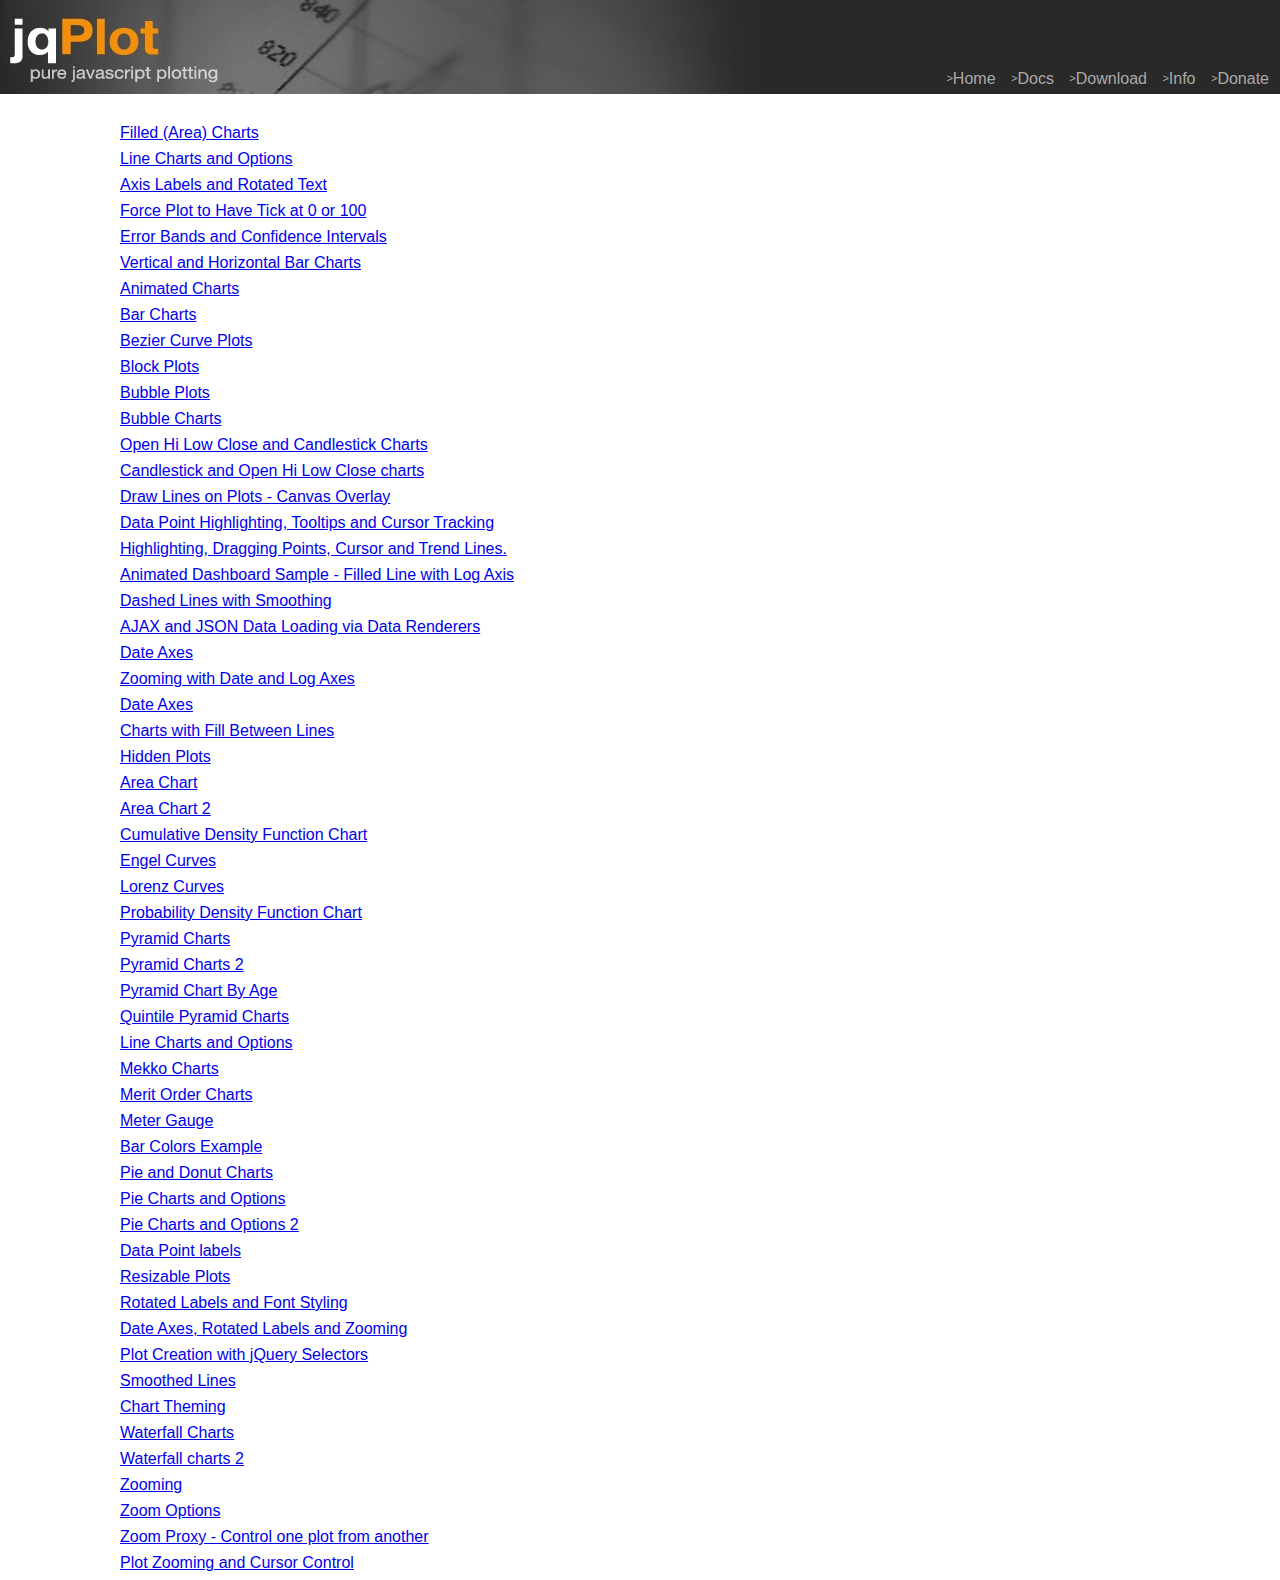
<file: Dashboard/war/inc/jQPlot/examples/index.html>
<!DOCTYPE html>

<html>
<head>
    
    <title>jqPlot Sample Charts</title>

    <link class="include" rel="stylesheet" type="text/css" href="../jquery.jqplot.min.css" />
    <link rel="stylesheet" type="text/css" href="examples.min.css" />
    <link type="text/css" rel="stylesheet" href="syntaxhighlighter/styles/shCoreDefault.min.css" />
    <link type="text/css" rel="stylesheet" href="syntaxhighlighter/styles/shThemejqPlot.min.css" />
  
  <!--[if lt IE 9]><script language="javascript" type="text/javascript" src="../excanvas.js"></script><![endif]-->
    <script class="include" type="text/javascript" src="../jquery.min.js"></script>

</head>
<body>
    <div class="logo">
   <div class="nav">
   <a class="nav" href="../../../index.php"><span>&gt;</span>Home</a>
   <a class="nav"  href="../../../docs/"><span>&gt;</span>Docs</a>
   <a class="nav"  href="../../download/"><span>&gt;</span>Download</a>
   <a class="nav" href="../../../info.php"><span>&gt;</span>Info</a>
   <a class="nav"  href="../../../donate.php"><span>&gt;</span>Donate</a>
   </div>
</div>
<!-- Index content goes here -->

<style type="text/css">

    p.example-link {
        margin-top: 0.5em;
        margin-bottom: 0.5em;
        margin-left: 120px;
    }

</style>

<div class="example-links">

<p class="example-link"><a class="example-link" href="area.html">Filled (Area) Charts</a></p>
<p class="example-link"><a class="example-link" href="axisLabelTests.html">Line Charts and Options</a></p>
<p class="example-link"><a class="example-link" href="axisLabelsRotatedText.html">Axis Labels and Rotated Text</a></p>
<p class="example-link"><a class="example-link" href="axisScalingForceTickAt.html">Force Plot to Have Tick at 0 or 100</a></p>
<p class="example-link"><a class="example-link" href="bandedLine.html">Error Bands and Confidence Intervals</a></p>
<p class="example-link"><a class="example-link" href="bar-charts.html">Vertical and Horizontal Bar Charts</a></p>
<p class="example-link"><a class="example-link" href="barLineAnimated.html">Animated Charts</a></p>
<p class="example-link"><a class="example-link" href="barTest.html">Bar Charts</a></p>
<p class="example-link"><a class="example-link" href="bezierCurve.html">Bezier Curve Plots</a></p>
<p class="example-link"><a class="example-link" href="blockPlot.html">Block Plots</a></p>
<p class="example-link"><a class="example-link" href="bubble-plots.html">Bubble Plots</a></p>
<p class="example-link"><a class="example-link" href="bubbleChart.html">Bubble Charts</a></p>
<p class="example-link"><a class="example-link" href="candlestick-charts.html">Open Hi Low Close and Candlestick Charts</a></p>
<p class="example-link"><a class="example-link" href="candlestick.html">Candlestick and Open Hi Low Close charts</a></p>
<p class="example-link"><a class="example-link" href="canvas-overlay.html">Draw Lines on Plots - Canvas Overlay</a></p>
<p class="example-link"><a class="example-link" href="cursor-highlighter.html">Data Point Highlighting, Tooltips and Cursor Tracking</a></p>
<p class="example-link"><a class="example-link" href="customHighlighterCursorTrendline.html">Highlighting, Dragging Points, Cursor and Trend Lines.</a></p>
<p class="example-link"><a class="example-link" href="dashboardWidget.html">Animated Dashboard Sample - Filled Line with Log Axis</a></p>
<p class="example-link"><a class="example-link" href="dashedLines.html">Dashed Lines with Smoothing</a></p>
<p class="example-link"><a class="example-link" href="data-renderers.html">AJAX and JSON Data Loading via Data Renderers</a></p>
<p class="example-link"><a class="example-link" href="date-axes.html">Date Axes</a></p>
<p class="example-link"><a class="example-link" href="dateAxisLogAxisZooming.html">Zooming with Date and Log Axes</a></p>
<p class="example-link"><a class="example-link" href="dateAxisRenderer.html">Date Axes</a></p>
<p class="example-link"><a class="example-link" href="fillBetweenLines.html">Charts with Fill Between Lines</a></p>
<p class="example-link"><a class="example-link" href="hiddenPlotsInTabs.html">Hidden Plots</a></p>
<p class="example-link"><a class="example-link" href="kcp_area.html">Area Chart</a></p>
<p class="example-link"><a class="example-link" href="kcp_area2.html">Area Chart 2</a></p>
<p class="example-link"><a class="example-link" href="kcp_cdf.html">Cumulative Density Function Chart</a></p>
<p class="example-link"><a class="example-link" href="kcp_engel.html">Engel Curves</a></p>
<p class="example-link"><a class="example-link" href="kcp_lorenz.html">Lorenz Curves</a></p>
<p class="example-link"><a class="example-link" href="kcp_pdf.html">Probability Density Function Chart</a></p>
<p class="example-link"><a class="example-link" href="kcp_pyramid.html">Pyramid Charts</a></p>
<p class="example-link"><a class="example-link" href="kcp_pyramid2.html">Pyramid Charts 2</a></p>
<p class="example-link"><a class="example-link" href="kcp_pyramid_by_age.html">Pyramid Chart By Age</a></p>
<p class="example-link"><a class="example-link" href="kcp_quintiles.html">Quintile Pyramid Charts</a></p>
<p class="example-link"><a class="example-link" href="line-charts.html">Line Charts and Options</a></p>
<p class="example-link"><a class="example-link" href="mekkoCharts.html">Mekko Charts</a></p>
<p class="example-link"><a class="example-link" href="meritOrder.html">Merit Order Charts</a></p>
<p class="example-link"><a class="example-link" href="meterGauge.html">Meter Gauge</a></p>
<p class="example-link"><a class="example-link" href="multipleBarColors.html">Bar Colors Example</a></p>
<p class="example-link"><a class="example-link" href="pie-donut-charts.html">Pie and Donut Charts</a></p>
<p class="example-link"><a class="example-link" href="pieTest.html">Pie Charts and Options</a></p>
<p class="example-link"><a class="example-link" href="pieTest4.html">Pie Charts and Options 2</a></p>
<p class="example-link"><a class="example-link" href="point-labels.html">Data Point labels</a></p>
<p class="example-link"><a class="example-link" href="resizablePlot.html">Resizable Plots</a></p>
<p class="example-link"><a class="example-link" href="rotated-tick-labels.html">Rotated Labels and Font Styling</a></p>
<p class="example-link"><a class="example-link" href="rotatedTickLabelsZoom.html">Date Axes, Rotated Labels and Zooming</a></p>
<p class="example-link"><a class="example-link" href="selectorSyntax.html">Plot Creation with jQuery Selectors</a></p>
<p class="example-link"><a class="example-link" href="smoothedLine.html">Smoothed Lines</a></p>
<p class="example-link"><a class="example-link" href="theming.html">Chart Theming</a></p>
<p class="example-link"><a class="example-link" href="waterfall.html">Waterfall Charts</a></p>
<p class="example-link"><a class="example-link" href="waterfall2.html">Waterfall charts 2</a></p>
<p class="example-link"><a class="example-link" href="zoom1.html">Zooming</a></p>
<p class="example-link"><a class="example-link" href="zoomOptions.html">Zoom Options</a></p>
<p class="example-link"><a class="example-link" href="zoomProxy.html">Zoom Proxy - Control one plot from another</a></p>
<p class="example-link"><a class="example-link" href="zooming.html">Plot Zooming and Cursor Control</a></p>

</div>

<!-- End Index content -->


    </div>

</body>


</html>
</file>
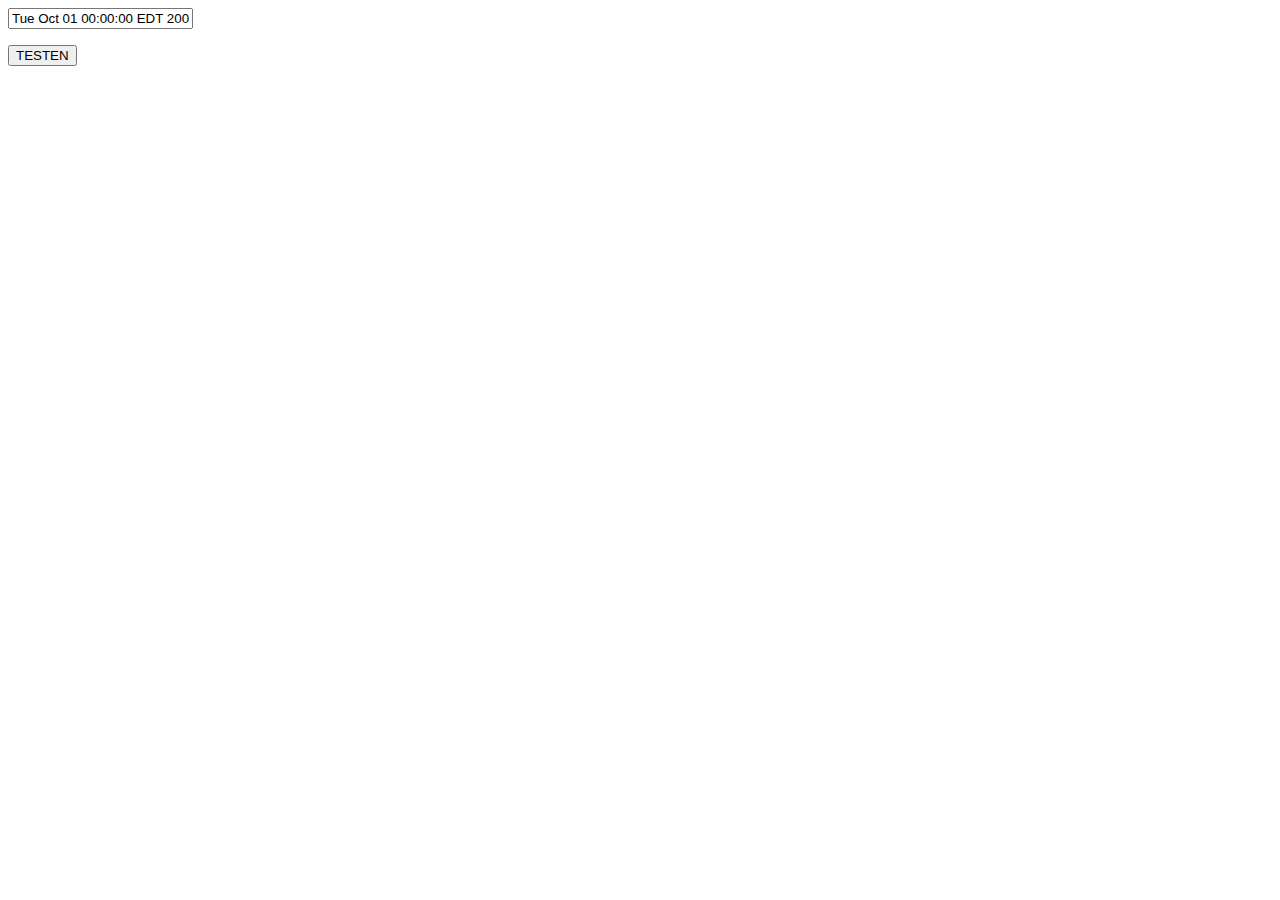
<file: Dashboard/war/new.html>
<!DOCTYPE HTML PUBLIC "-//W3C//DTD HTML 4.01 Transitional//EN">
<!-- The HTML 4.01 Transitional DOCTYPE declaration-->
<!-- above set at the top of the file will set     -->
<!-- the browser's rendering engine into           -->
<!-- "Quirks Mode". Replacing this declaration     -->
<!-- with a "Standards Mode" doctype is supported, -->
<!-- but may lead to some differences in layout.   -->

<html>
<head>
</head>
<body>
<form method='post' action='track.jsp?mode=stop'>
<p><input type='text' name='start' value='Tue Oct 01 00:00:00 EDT 2002'>
<p><input type='submit' value='TESTEN'>
</form>
</body>
</html>
</file>
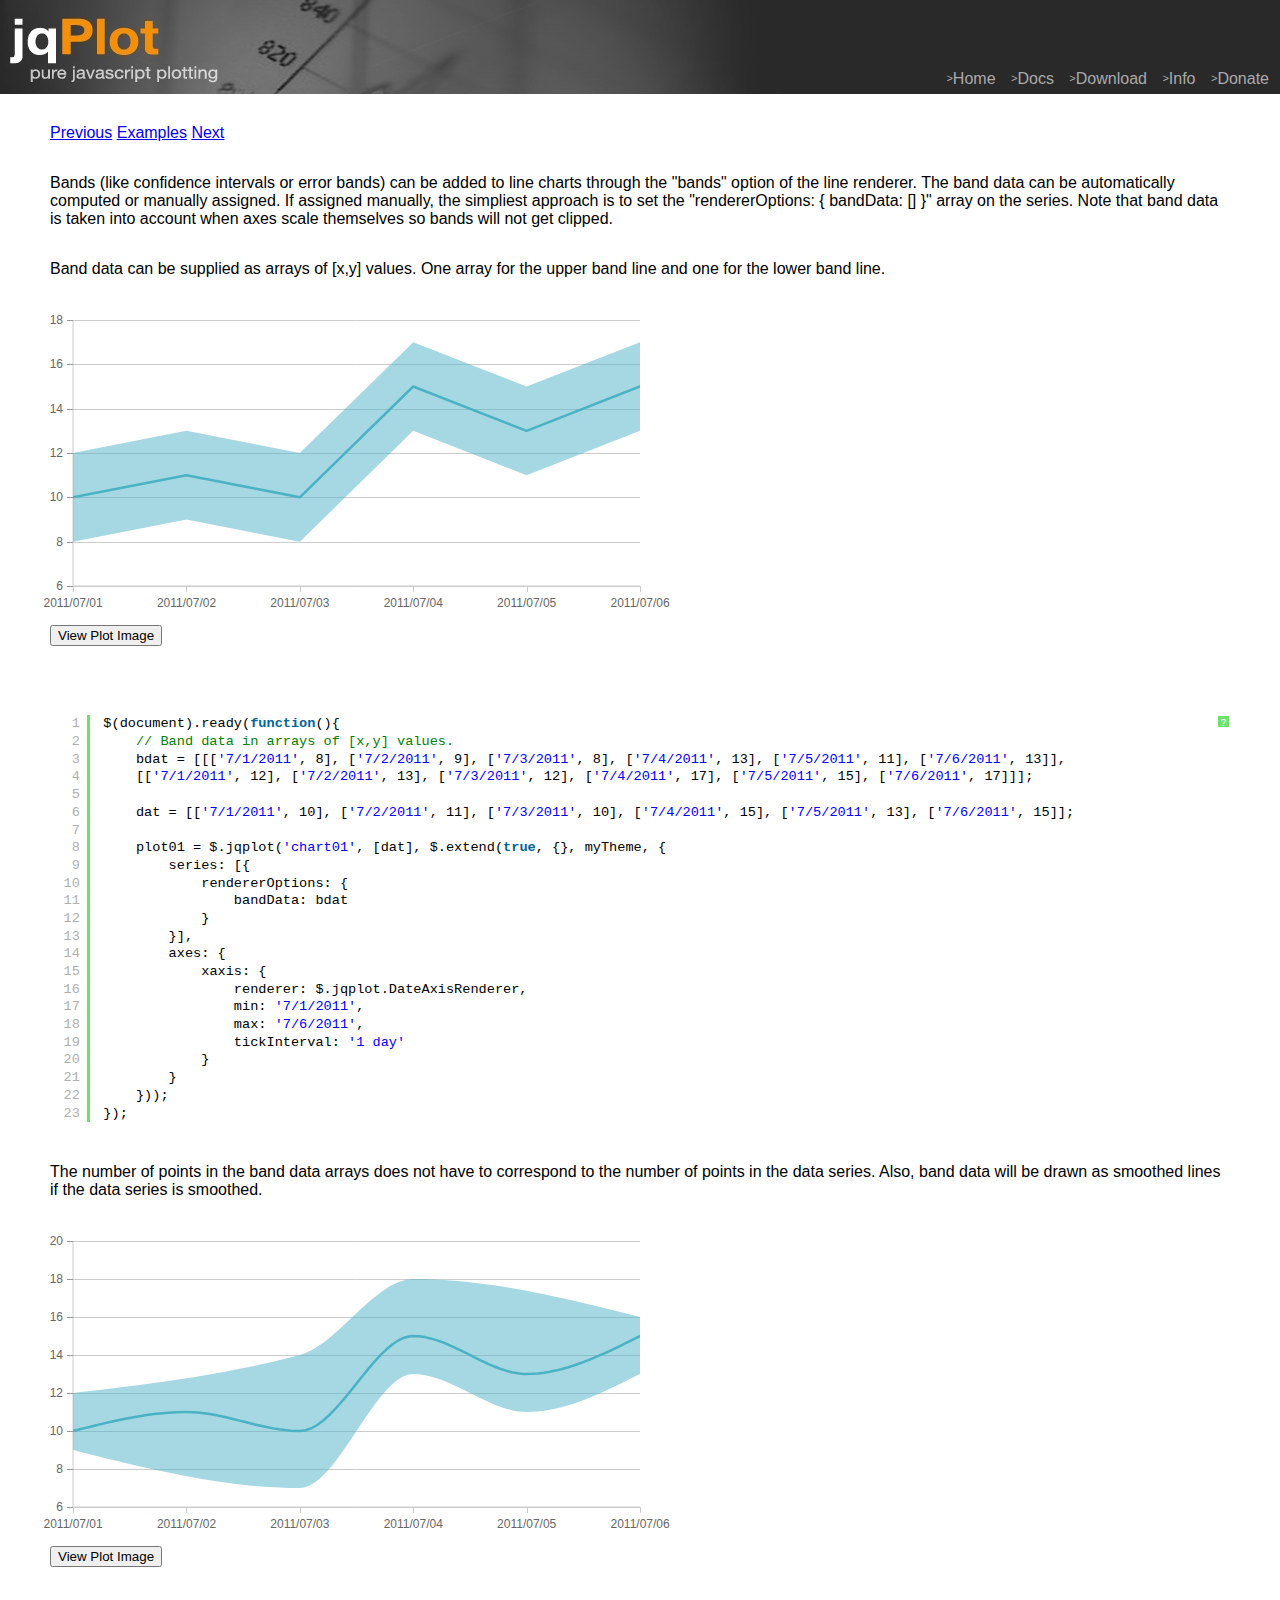
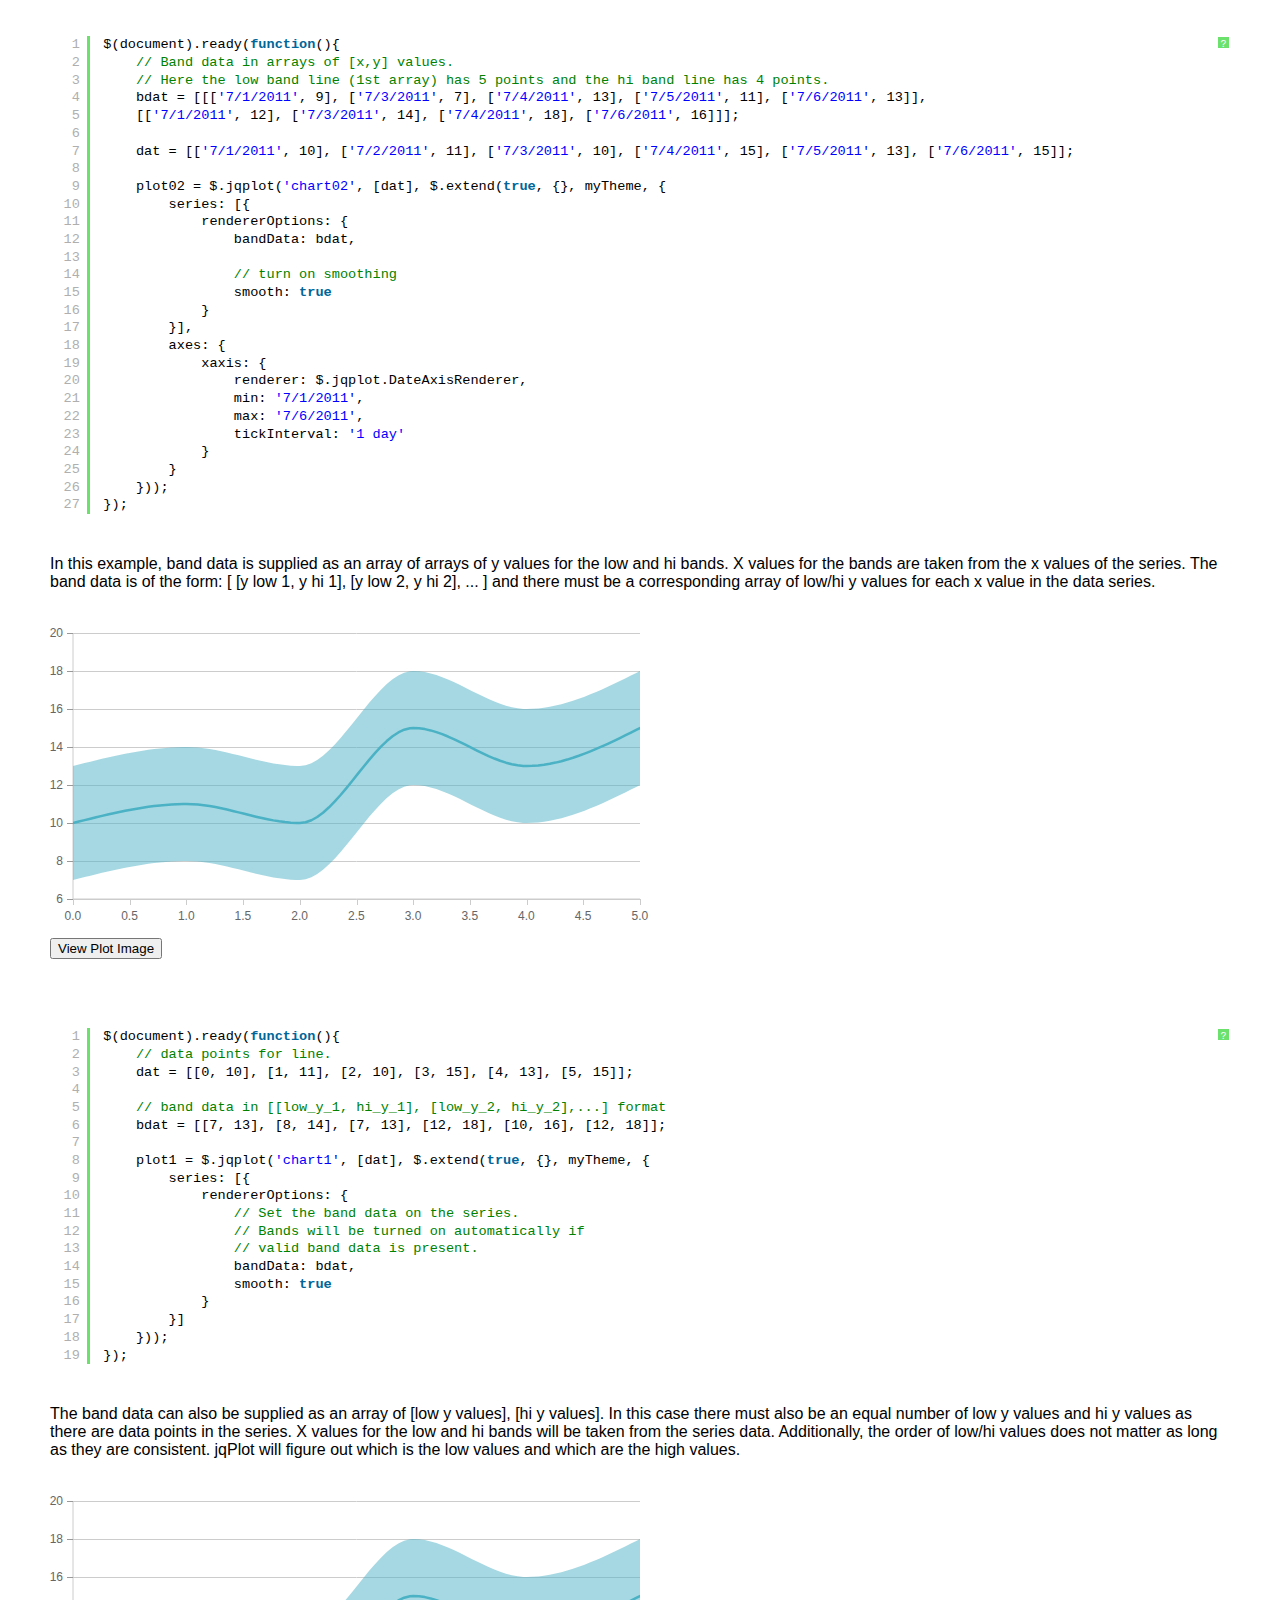
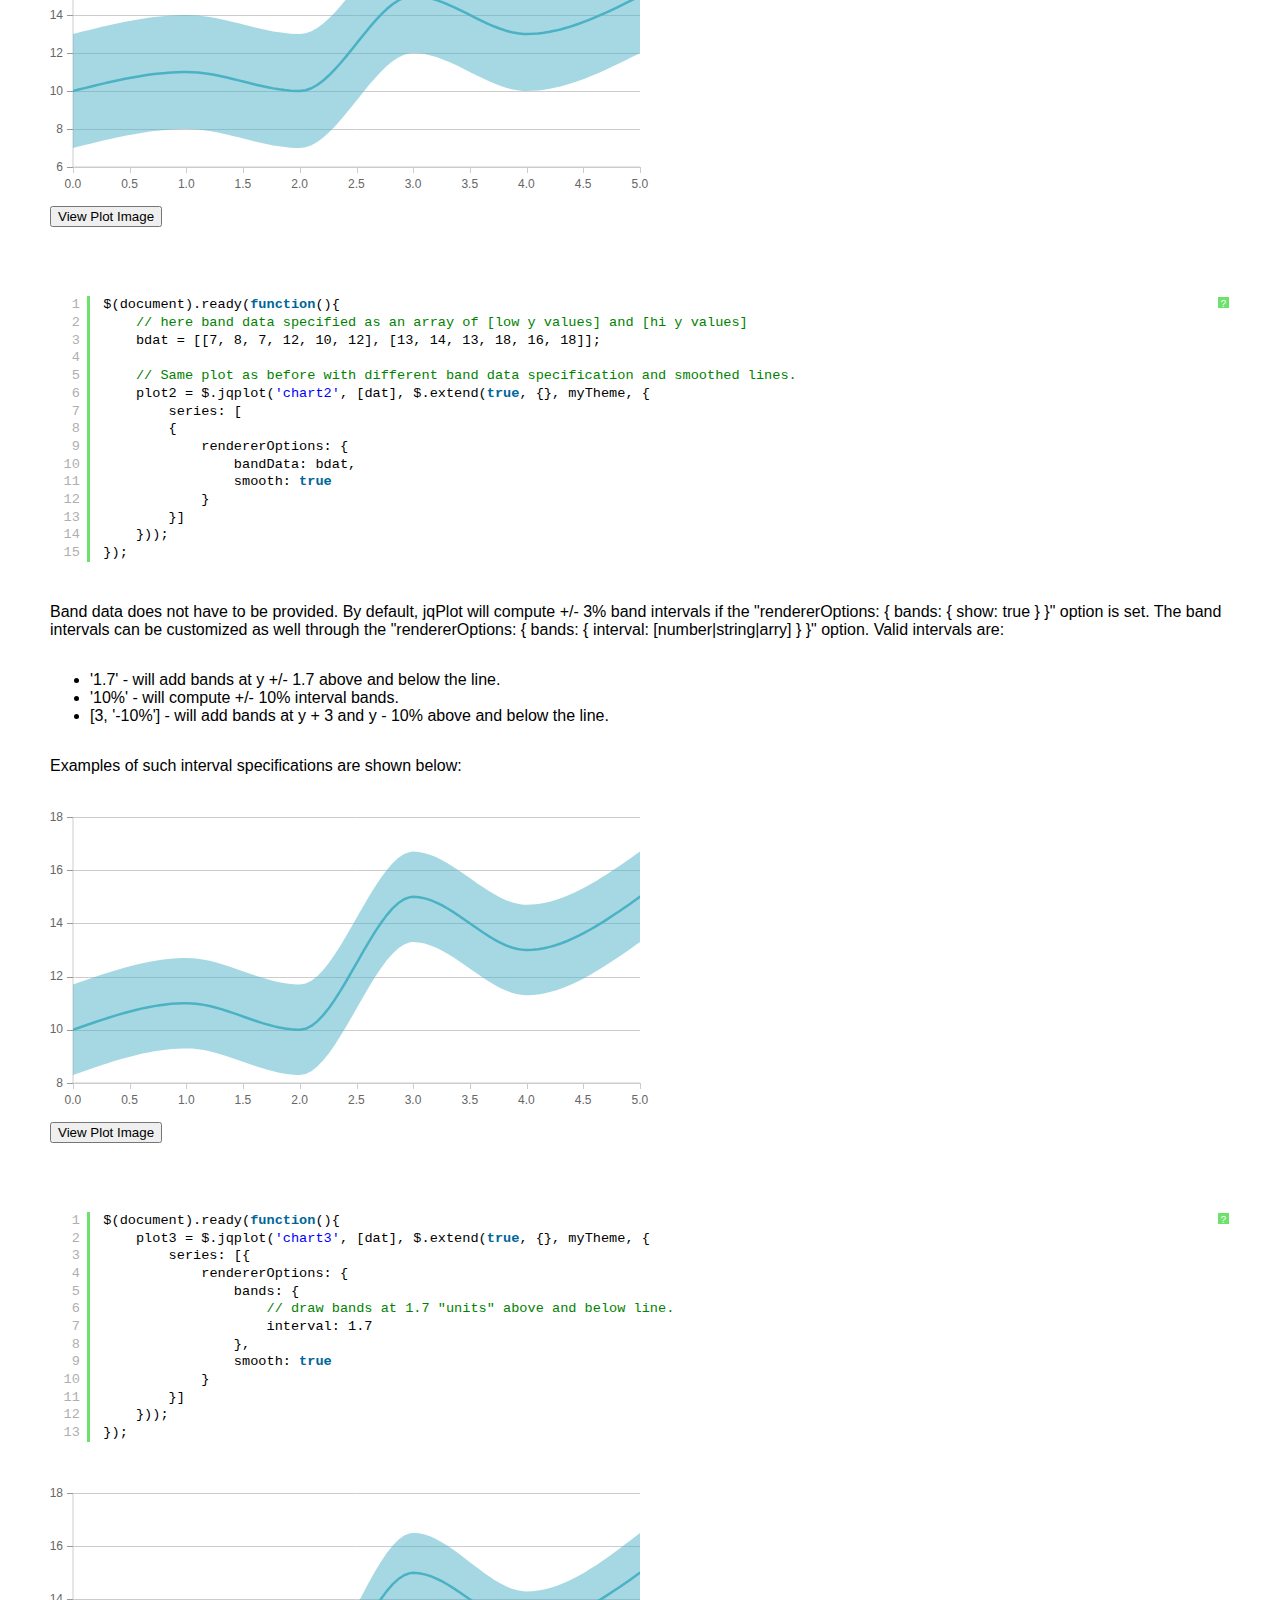
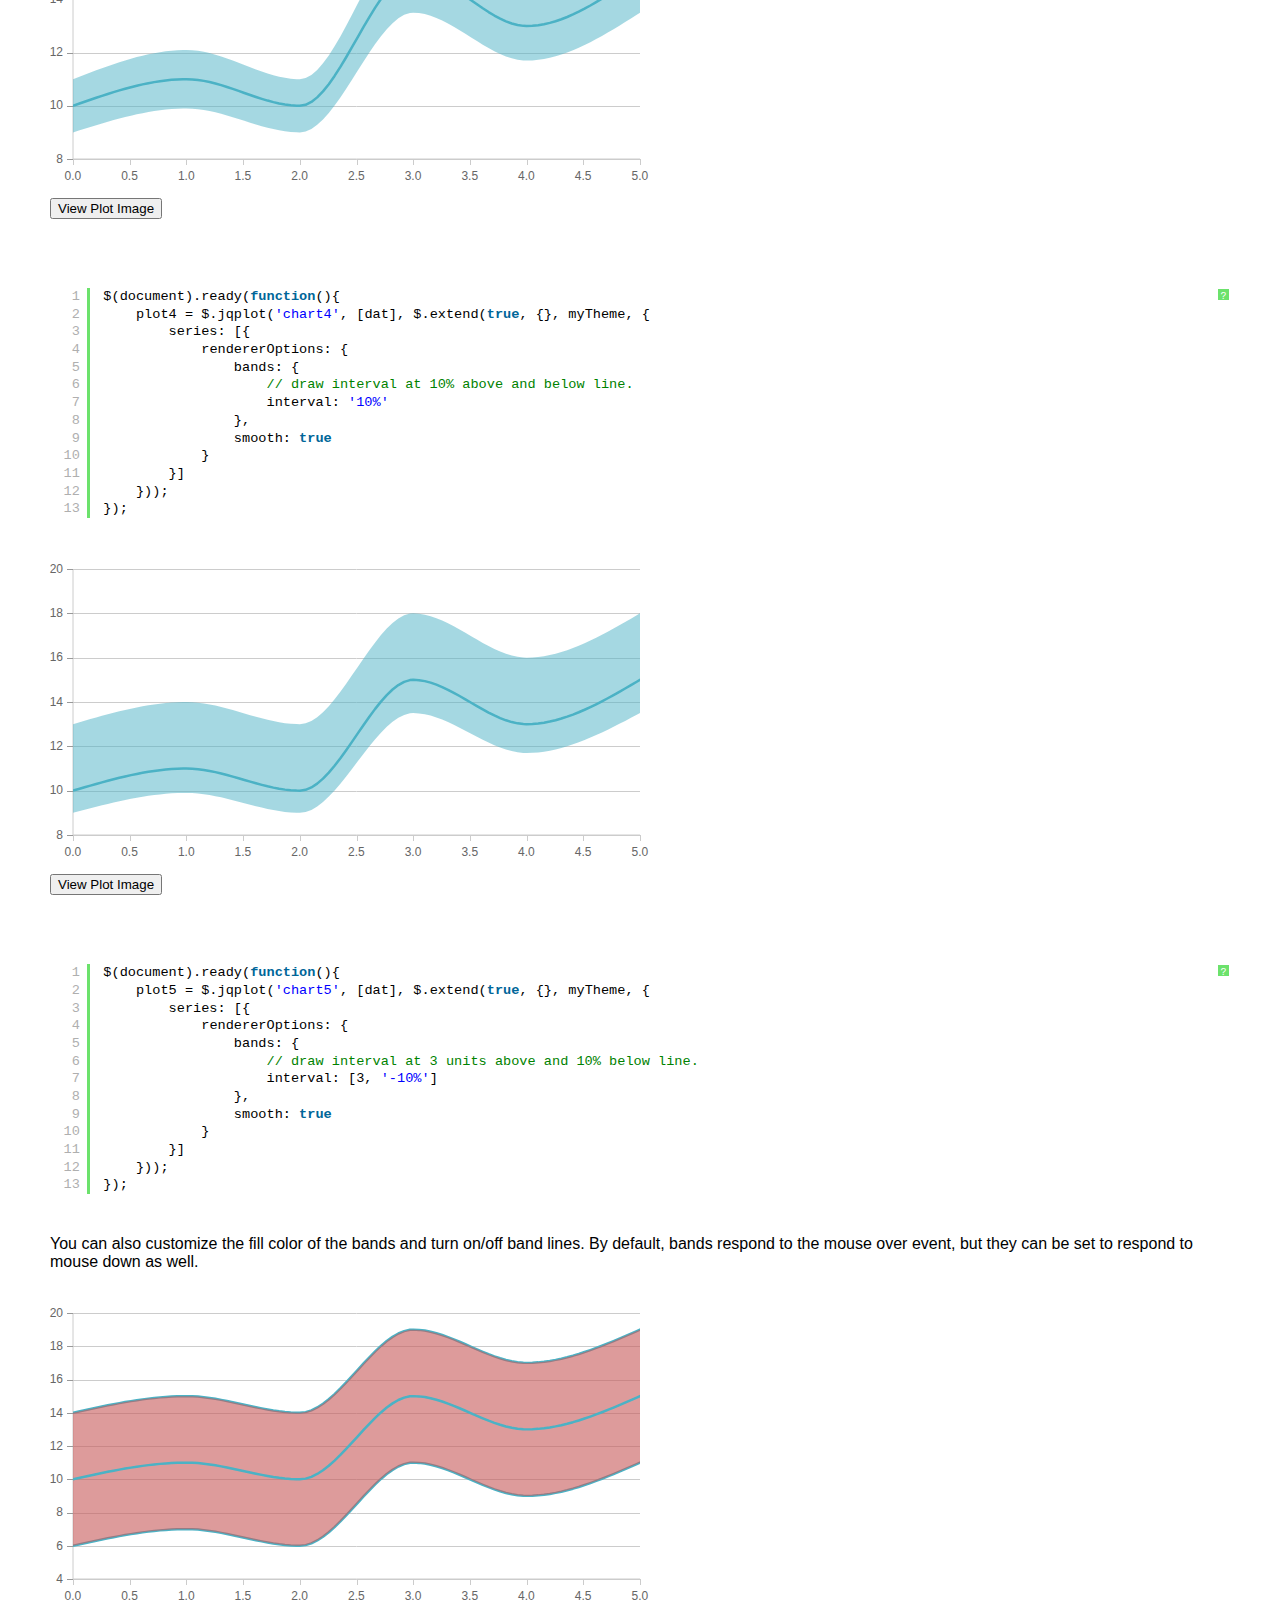
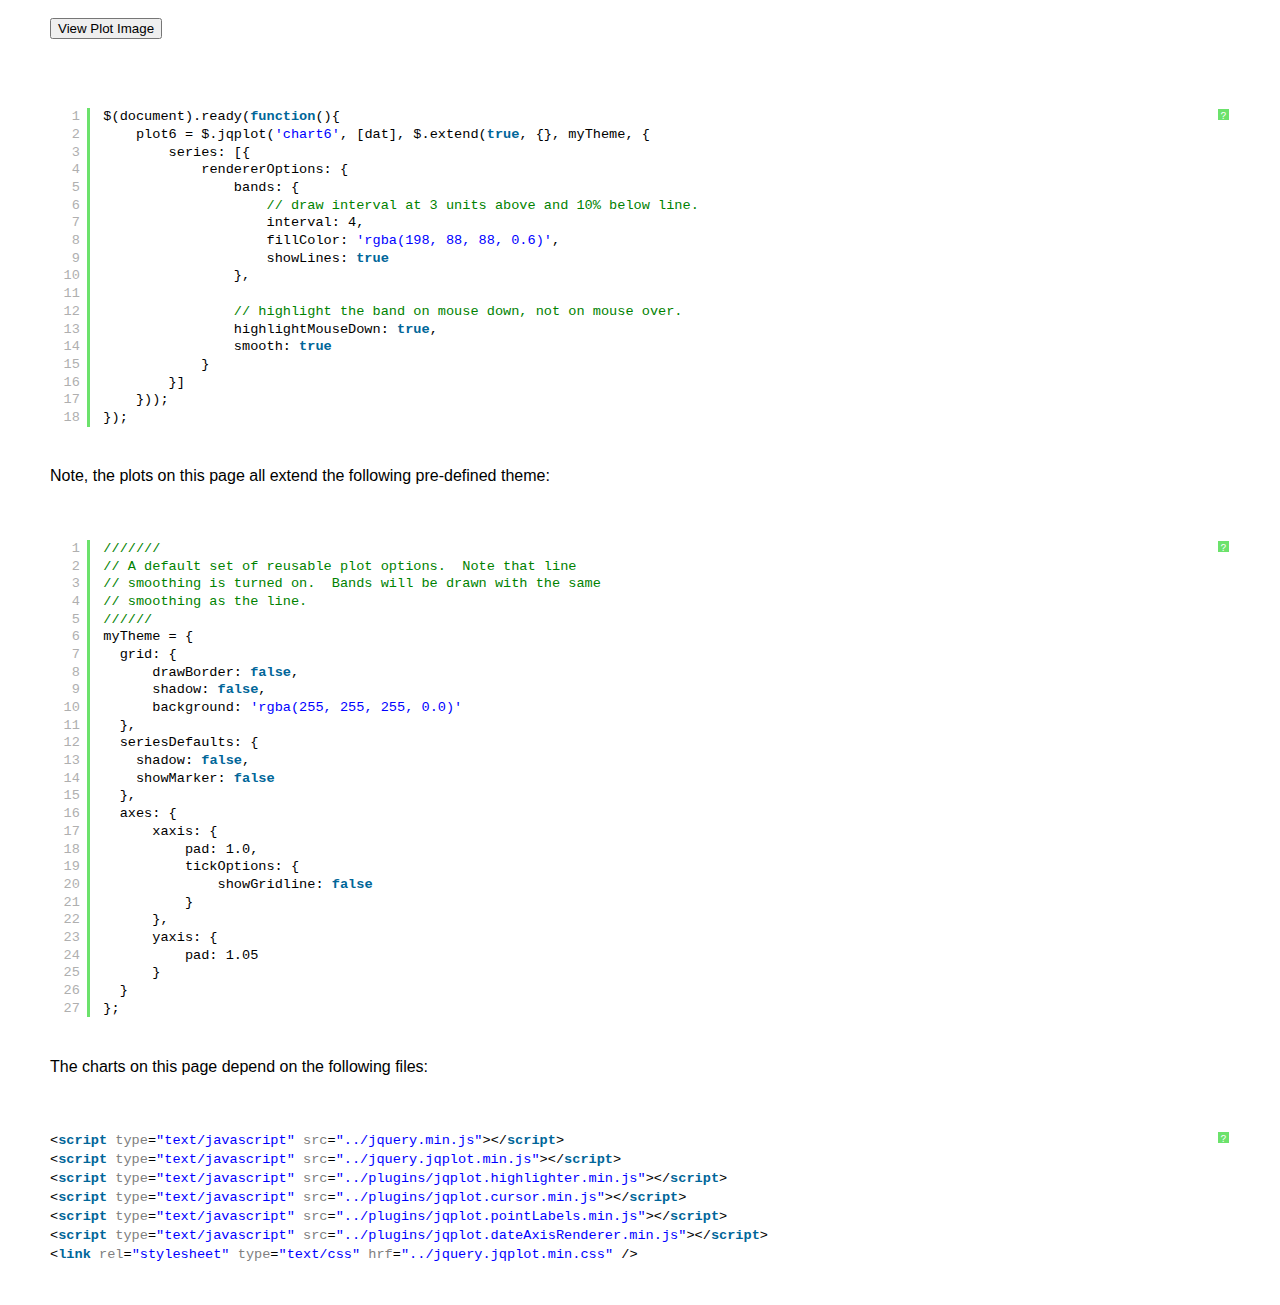
<file: Dashboard/war/inc/jQPlot/examples/bandedLine.html>
<!DOCTYPE html>

<html>
<head>
	
	<title>Error Bands and Confidence Intervals</title>

    <link class="include" rel="stylesheet" type="text/css" href="../jquery.jqplot.min.css" />
    <link rel="stylesheet" type="text/css" href="examples.min.css" />
    <link type="text/css" rel="stylesheet" href="syntaxhighlighter/styles/shCoreDefault.min.css" />
    <link type="text/css" rel="stylesheet" href="syntaxhighlighter/styles/shThemejqPlot.min.css" />
  
  <!--[if lt IE 9]><script language="javascript" type="text/javascript" src="../excanvas.js"></script><![endif]-->
    <script class="include" type="text/javascript" src="../jquery.min.js"></script>
    
   
</head>
<body>
    <div class="logo">
   <div class="nav">
   <a class="nav" href="../../../index.php"><span>&gt;</span>Home</a>
   <a class="nav"  href="../../../docs/"><span>&gt;</span>Docs</a>
   <a class="nav"  href="../../download/"><span>&gt;</span>Download</a>
   <a class="nav" href="../../../info.php"><span>&gt;</span>Info</a>
   <a class="nav"  href="../../../donate.php"><span>&gt;</span>Donate</a>
   </div>
</div>
    <div class="example-content">

    <div class="example-nav">
  <a href="axisScalingForceTickAt.html">Previous</a> <a href="./">Examples</a> <a href="bar-charts.html">Next</a></div>

      
<!-- Example scripts go here -->
<p>Bands (like confidence intervals or error bands) can be added to line charts through the "bands" option of the line renderer.  The band data can be automatically computed or manually assigned.  If assigned manually, the simpliest approach is to set the "rendererOptions: { bandData: [] }" array on the series.  Note that band data is taken into account when axes scale themselves so bands will not get clipped.</p>


<p>Band data can be supplied as arrays of [x,y] values.  One array for the upper band line and one for the lower band line.</p>

 <div id="chart01" style="height:300px; width:600px;"></div>
    <pre class="code brush:js"></pre>


<p>The number of points in the band data arrays does not have to correspond to the number of points in the data series.  Also, band data will be drawn as smoothed lines if the data series is smoothed.</p>

 <div id="chart02" style="height:300px; width:600px;"></div>
    <pre class="code brush:js"></pre>

<p>In this example, band data is supplied as an array of arrays of y values for the low and hi bands.  X values for the bands are taken from the x values of the series.  The band data is of the form:  [ [y low 1, y hi 1], [y low 2, y hi 2], ... ] and there must be a corresponding array of low/hi y values for each x value in the data series.</p>

 <div id="chart1" style="height:300px; width:600px;"></div>
    <pre class="code brush:js"></pre>

<p>The band data can also be supplied as an array of [low y values], [hi y values].  In this case there must also be an equal number of low y values and hi y values as there are data points in the series.  X values for the low and hi bands will be taken from the series data.  Additionally, the order of low/hi values does not matter as long as they are consistent.  jqPlot will figure out which is the low values and which are the high values.</p>

 <div id="chart2" style="height:300px; width:600px;"></div>
    <pre class="code brush:js"></pre>

<p>Band data does not have to be provided.  By default, jqPlot will compute +/- 3% band intervals if the "rendererOptions: { bands: { show: true } }" option is set.  The band intervals can be customized as well through the "rendererOptions: { bands: { interval: [number|string|arry] } }" option.  Valid intervals are:</p>

<ul>
<li> '1.7' - will add bands at y +/- 1.7 above and below the line.</li>
<li> '10%' - will compute +/- 10% interval bands.</li>
<li> [3, '-10%'] - will add bands at y + 3 and y - 10% above and below the line.</li>
</ul>

<p>Examples of such interval specifications are shown below:</p>

 <div id="chart3" style="height:300px; width:600px;"></div>
    <pre class="code brush:js"></pre>
 <div id="chart4" style="height:300px; width:600px;"></div>
    <pre class="code brush:js"></pre>

 <div id="chart5" style="height:300px; width:600px;"></div>
    <pre class="code brush:js"></pre>
    
<p>You can also customize the fill color of the bands and turn on/off band lines.  By default, bands respond to the mouse over event, but they can be set to respond to mouse down as well.</p>
 <div id="chart6" style="height:300px; width:600px;"></div>
    <pre class="code brush:js"></pre>

<p>Note, the plots on this page all extend the following pre-defined theme:</p>

    <pre class="code brush:js"></pre>


<script class="code" type="text/javascript">
$(document).ready(function(){
    // Band data in arrays of [x,y] values.
    bdat = [[['7/1/2011', 8], ['7/2/2011', 9], ['7/3/2011', 8], ['7/4/2011', 13], ['7/5/2011', 11], ['7/6/2011', 13]], 
    [['7/1/2011', 12], ['7/2/2011', 13], ['7/3/2011', 12], ['7/4/2011', 17], ['7/5/2011', 15], ['7/6/2011', 17]]];
    
    dat = [['7/1/2011', 10], ['7/2/2011', 11], ['7/3/2011', 10], ['7/4/2011', 15], ['7/5/2011', 13], ['7/6/2011', 15]];

    plot01 = $.jqplot('chart01', [dat], $.extend(true, {}, myTheme, {
        series: [{
            rendererOptions: {
                bandData: bdat
            }
        }],
        axes: {
            xaxis: {
                renderer: $.jqplot.DateAxisRenderer,
                min: '7/1/2011',
                max: '7/6/2011',
                tickInterval: '1 day'
            }
        }
    }));
});
</script>

<script class="code" type="text/javascript">
$(document).ready(function(){
    // Band data in arrays of [x,y] values.
    // Here the low band line (1st array) has 5 points and the hi band line has 4 points.
    bdat = [[['7/1/2011', 9], ['7/3/2011', 7], ['7/4/2011', 13], ['7/5/2011', 11], ['7/6/2011', 13]], 
    [['7/1/2011', 12], ['7/3/2011', 14], ['7/4/2011', 18], ['7/6/2011', 16]]];
    
    dat = [['7/1/2011', 10], ['7/2/2011', 11], ['7/3/2011', 10], ['7/4/2011', 15], ['7/5/2011', 13], ['7/6/2011', 15]];

    plot02 = $.jqplot('chart02', [dat], $.extend(true, {}, myTheme, {
        series: [{
            rendererOptions: {
                bandData: bdat,

                // turn on smoothing
                smooth: true
            }
        }],
        axes: {
            xaxis: {
                renderer: $.jqplot.DateAxisRenderer,
                min: '7/1/2011',
                max: '7/6/2011',
                tickInterval: '1 day'
            }
        }
    }));
});
</script>

<script class="code" type="text/javascript">
$(document).ready(function(){
    // data points for line.
    dat = [[0, 10], [1, 11], [2, 10], [3, 15], [4, 13], [5, 15]];

    // band data in [[low_y_1, hi_y_1], [low_y_2, hi_y_2],...] format
    bdat = [[7, 13], [8, 14], [7, 13], [12, 18], [10, 16], [12, 18]];

    plot1 = $.jqplot('chart1', [dat], $.extend(true, {}, myTheme, {
        series: [{
            rendererOptions: {
                // Set the band data on the series.
                // Bands will be turned on automatically if
                // valid band data is present.
                bandData: bdat,
                smooth: true
            }
        }]
    }));
});

</script>


<script class="code" type="text/javascript">

$(document).ready(function(){
    // here band data specified as an array of [low y values] and [hi y values]
    bdat = [[7, 8, 7, 12, 10, 12], [13, 14, 13, 18, 16, 18]];

    // Same plot as before with different band data specification and smoothed lines.
    plot2 = $.jqplot('chart2', [dat], $.extend(true, {}, myTheme, {
        series: [
        {
            rendererOptions: {
                bandData: bdat,
                smooth: true
            }
        }]
    }));
});

</script>

<script class="code" type="text/javascript">
$(document).ready(function(){
    plot3 = $.jqplot('chart3', [dat], $.extend(true, {}, myTheme, {
        series: [{
            rendererOptions: {
                bands: {
                    // draw bands at 1.7 "units" above and below line.
                    interval: 1.7
                },
                smooth: true
            }
        }]
    }));
});

</script>

<script class="code" type="text/javascript">
$(document).ready(function(){
    plot4 = $.jqplot('chart4', [dat], $.extend(true, {}, myTheme, {
        series: [{
            rendererOptions: {
                bands: {
                    // draw interval at 10% above and below line.
                    interval: '10%'
                },
                smooth: true
            }
        }]
    }));
});
</script>

<script class="code" type="text/javascript">
$(document).ready(function(){
    plot5 = $.jqplot('chart5', [dat], $.extend(true, {}, myTheme, {
        series: [{
            rendererOptions: {
                bands: {
                    // draw interval at 3 units above and 10% below line.
                    interval: [3, '-10%']
                },
                smooth: true
            }
        }]
    }));
});
</script>

<script class="code" type="text/javascript">
$(document).ready(function(){
    plot6 = $.jqplot('chart6', [dat], $.extend(true, {}, myTheme, {
        series: [{
            rendererOptions: {
                bands: {
                    // draw interval at 3 units above and 10% below line.
                    interval: 4,
                    fillColor: 'rgba(198, 88, 88, 0.6)',
                    showLines: true
                },

                // highlight the band on mouse down, not on mouse over.
                highlightMouseDown: true,
                smooth: true
            }
        }]
    }));
});
</script>

<script class="code" type="text/javascript">
///////
// A default set of reusable plot options.  Note that line
// smoothing is turned on.  Bands will be drawn with the same 
// smoothing as the line.
//////
myTheme = {
  grid: {
      drawBorder: false,
      shadow: false,
      background: 'rgba(255, 255, 255, 0.0)'
  },
  seriesDefaults: {
    shadow: false,
    showMarker: false
  },
  axes: {
      xaxis: {
          pad: 1.0,
          tickOptions: {
              showGridline: false
          }
      },
      yaxis: {
          pad: 1.05
      }
  }
};
</script>
<!-- End example scripts -->

<!-- Don't touch this! -->


    <script class="include" type="text/javascript" src="../jquery.jqplot.min.js"></script>
    <script type="text/javascript" src="syntaxhighlighter/scripts/shCore.min.js"></script>
    <script type="text/javascript" src="syntaxhighlighter/scripts/shBrushJScript.min.js"></script>
    <script type="text/javascript" src="syntaxhighlighter/scripts/shBrushXml.min.js"></script>
<!-- Additional plugins go here -->

    <script class="include" type="text/javascript" src="../plugins/jqplot.highlighter.min.js"></script>
    <script class="include" type="text/javascript" src="../plugins/jqplot.cursor.min.js"></script>
    <script class="include" type="text/javascript" src="../plugins/jqplot.pointLabels.min.js"></script>
    <script class="include" type="text/javascript" src="../plugins/jqplot.dateAxisRenderer.min.js"></script>

<!-- End additional plugins -->


	</div>	
	<script type="text/javascript" src="example.min.js"></script>

</body>


</html>
</file>
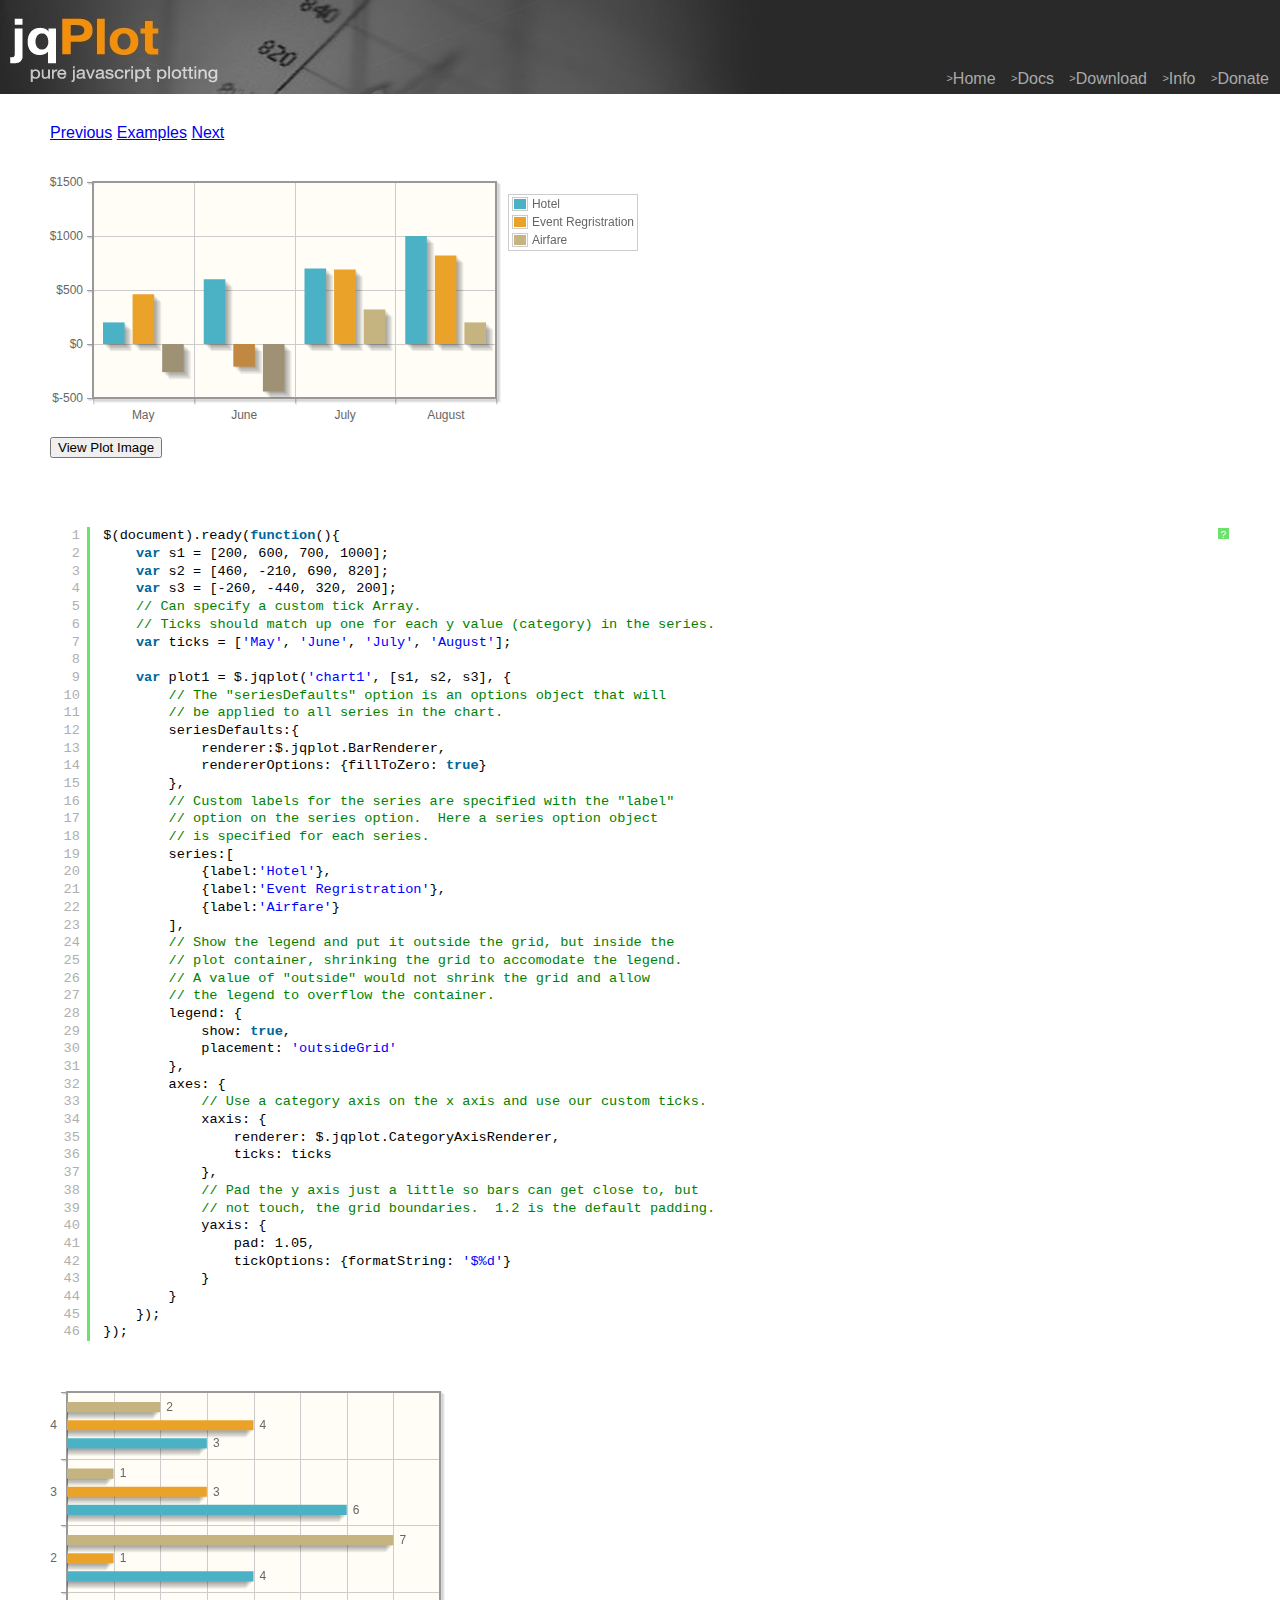
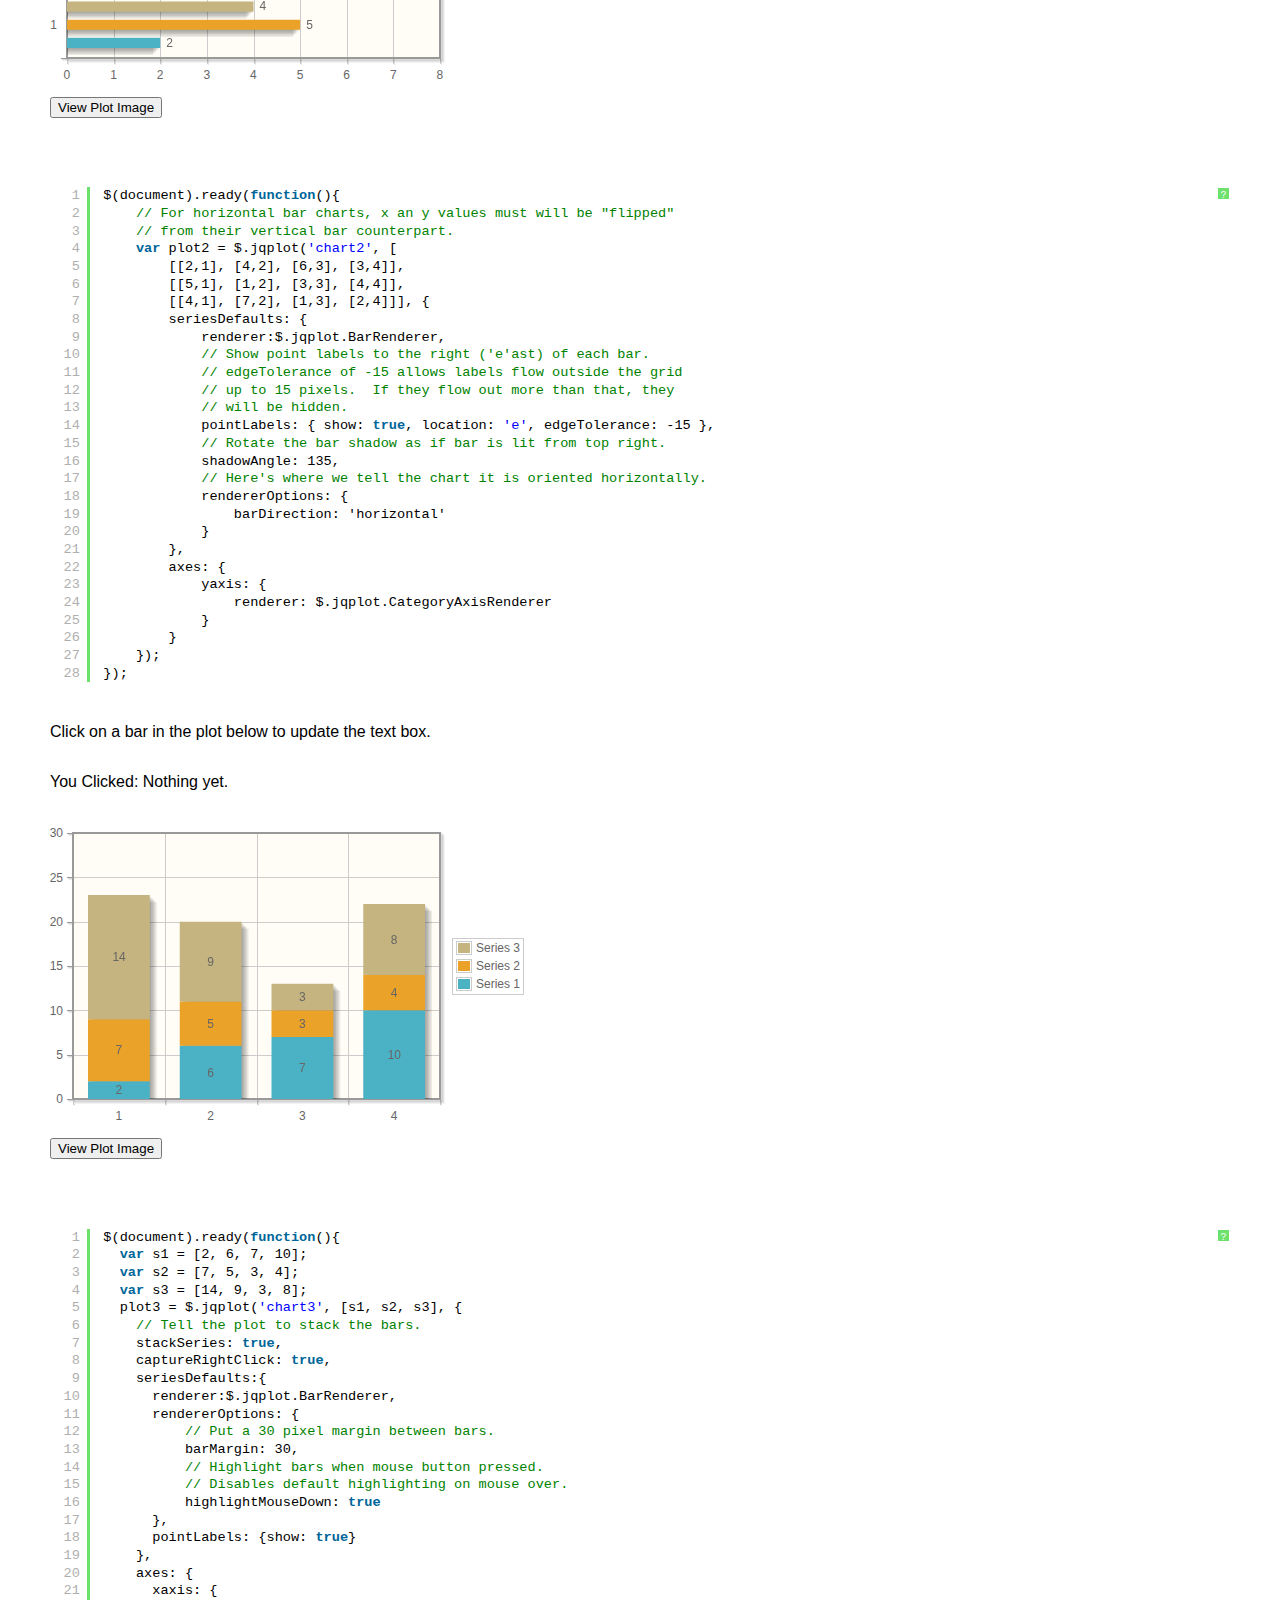
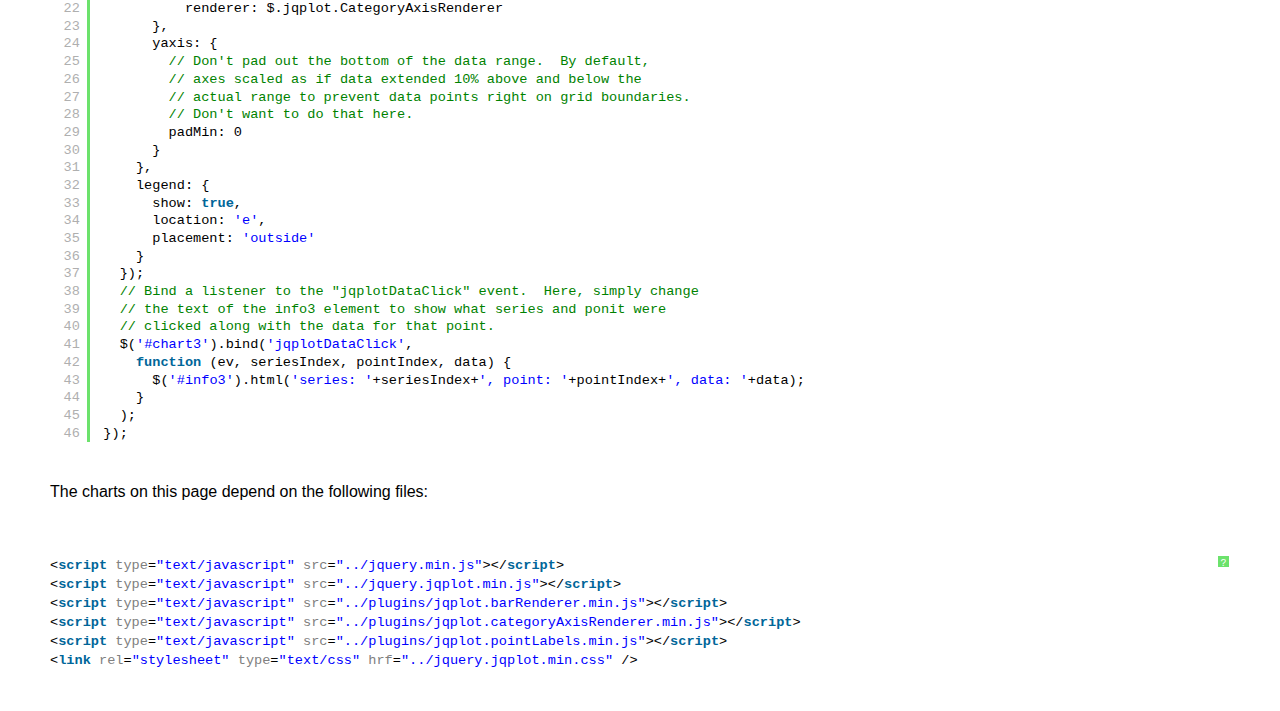
<file: Dashboard/war/inc/jQPlot/examples/bar-charts.html>
<!DOCTYPE html>

<html>
<head>
	
	<title>Vertical and Horizontal Bar Charts</title>

    <link class="include" rel="stylesheet" type="text/css" href="../jquery.jqplot.min.css" />
    <link rel="stylesheet" type="text/css" href="examples.min.css" />
    <link type="text/css" rel="stylesheet" href="syntaxhighlighter/styles/shCoreDefault.min.css" />
    <link type="text/css" rel="stylesheet" href="syntaxhighlighter/styles/shThemejqPlot.min.css" />
  
  <!--[if lt IE 9]><script language="javascript" type="text/javascript" src="../excanvas.js"></script><![endif]-->
    <script class="include" type="text/javascript" src="../jquery.min.js"></script>
    
   
</head>
<body>
    <div class="logo">
   <div class="nav">
   <a class="nav" href="../../../index.php"><span>&gt;</span>Home</a>
   <a class="nav"  href="../../../docs/"><span>&gt;</span>Docs</a>
   <a class="nav"  href="../../download/"><span>&gt;</span>Download</a>
   <a class="nav" href="../../../info.php"><span>&gt;</span>Info</a>
   <a class="nav"  href="../../../donate.php"><span>&gt;</span>Donate</a>
   </div>
</div>
    <div class="example-content">

    <div class="example-nav">
  <a href="bandedLine.html">Previous</a> <a href="./">Examples</a> <a href="barLineAnimated.html">Next</a></div>

      
<!-- Example scripts go here -->


  <style type="text/css">
    
    .note {
        font-size: 0.8em;
    }
    .jqplot-yaxis-tick {
      white-space: nowrap;
    }
  </style>
        
    <div id="chart1" style="width:600px; height:250px;"></div>

    <pre class="code brush: js"></pre>

    <div id="chart2" style="width:400px; height:300px;"></div>

    <pre class="code brush: js"></pre>

    <p class="text">Click on a bar in the plot below to update the text box.</p>
    <p class="text">You Clicked: 
    <span id="info3">Nothing yet.</span>
    </p>
    <div id="chart3" style="width:400px; height:300px;"></div>

    <pre class="code brush: js"></pre>

  <script class="code" type="text/javascript">
$(document).ready(function(){
    var s1 = [200, 600, 700, 1000];
    var s2 = [460, -210, 690, 820];
    var s3 = [-260, -440, 320, 200];
    // Can specify a custom tick Array.
    // Ticks should match up one for each y value (category) in the series.
    var ticks = ['May', 'June', 'July', 'August'];
    
    var plot1 = $.jqplot('chart1', [s1, s2, s3], {
        // The "seriesDefaults" option is an options object that will
        // be applied to all series in the chart.
        seriesDefaults:{
            renderer:$.jqplot.BarRenderer,
            rendererOptions: {fillToZero: true}
        },
        // Custom labels for the series are specified with the "label"
        // option on the series option.  Here a series option object
        // is specified for each series.
        series:[
            {label:'Hotel'},
            {label:'Event Regristration'},
            {label:'Airfare'}
        ],
        // Show the legend and put it outside the grid, but inside the
        // plot container, shrinking the grid to accomodate the legend.
        // A value of "outside" would not shrink the grid and allow
        // the legend to overflow the container.
        legend: {
            show: true,
            placement: 'outsideGrid'
        },
        axes: {
            // Use a category axis on the x axis and use our custom ticks.
            xaxis: {
                renderer: $.jqplot.CategoryAxisRenderer,
                ticks: ticks
            },
            // Pad the y axis just a little so bars can get close to, but
            // not touch, the grid boundaries.  1.2 is the default padding.
            yaxis: {
                pad: 1.05,
                tickOptions: {formatString: '$%d'}
            }
        }
    });
});
  </script>
  

<script class="code" type="text/javascript">
$(document).ready(function(){
    // For horizontal bar charts, x an y values must will be "flipped"
    // from their vertical bar counterpart.
    var plot2 = $.jqplot('chart2', [
        [[2,1], [4,2], [6,3], [3,4]], 
        [[5,1], [1,2], [3,3], [4,4]], 
        [[4,1], [7,2], [1,3], [2,4]]], {
        seriesDefaults: {
            renderer:$.jqplot.BarRenderer,
            // Show point labels to the right ('e'ast) of each bar.
            // edgeTolerance of -15 allows labels flow outside the grid
            // up to 15 pixels.  If they flow out more than that, they 
            // will be hidden.
            pointLabels: { show: true, location: 'e', edgeTolerance: -15 },
            // Rotate the bar shadow as if bar is lit from top right.
            shadowAngle: 135,
            // Here's where we tell the chart it is oriented horizontally.
            rendererOptions: {
                barDirection: 'horizontal'
            }
        },
        axes: {
            yaxis: {
                renderer: $.jqplot.CategoryAxisRenderer
            }
        }
    });
});
</script>

<script class="code" type="text/javascript">
$(document).ready(function(){
  var s1 = [2, 6, 7, 10];
  var s2 = [7, 5, 3, 4];
  var s3 = [14, 9, 3, 8];
  plot3 = $.jqplot('chart3', [s1, s2, s3], {
    // Tell the plot to stack the bars.
    stackSeries: true,
    captureRightClick: true,
    seriesDefaults:{
      renderer:$.jqplot.BarRenderer,
      rendererOptions: {
          // Put a 30 pixel margin between bars.
          barMargin: 30,
          // Highlight bars when mouse button pressed.
          // Disables default highlighting on mouse over.
          highlightMouseDown: true    
      },
      pointLabels: {show: true}
    },
    axes: {
      xaxis: {
          renderer: $.jqplot.CategoryAxisRenderer
      },
      yaxis: {
        // Don't pad out the bottom of the data range.  By default,
        // axes scaled as if data extended 10% above and below the
        // actual range to prevent data points right on grid boundaries.
        // Don't want to do that here.
        padMin: 0
      }
    },
    legend: {
      show: true,
      location: 'e',
      placement: 'outside'
    }      
  });
  // Bind a listener to the "jqplotDataClick" event.  Here, simply change
  // the text of the info3 element to show what series and ponit were
  // clicked along with the data for that point.
  $('#chart3').bind('jqplotDataClick', 
    function (ev, seriesIndex, pointIndex, data) {
      $('#info3').html('series: '+seriesIndex+', point: '+pointIndex+', data: '+data);
    }
  ); 
});
</script>    

<!-- End example scripts -->

<!-- Don't touch this! -->


    <script class="include" type="text/javascript" src="../jquery.jqplot.min.js"></script>
    <script type="text/javascript" src="syntaxhighlighter/scripts/shCore.min.js"></script>
    <script type="text/javascript" src="syntaxhighlighter/scripts/shBrushJScript.min.js"></script>
    <script type="text/javascript" src="syntaxhighlighter/scripts/shBrushXml.min.js"></script>
<!-- End Don't touch this! -->

<!-- Additional plugins go here -->

    <script class="include" language="javascript" type="text/javascript" src="../plugins/jqplot.barRenderer.min.js"></script>
    <script class="include" language="javascript" type="text/javascript" src="../plugins/jqplot.categoryAxisRenderer.min.js"></script>
    <script class="include" language="javascript" type="text/javascript" src="../plugins/jqplot.pointLabels.min.js"></script>

<!-- End additional plugins -->


	</div>	
	<script type="text/javascript" src="example.min.js"></script>

</body>


</html>
</file>
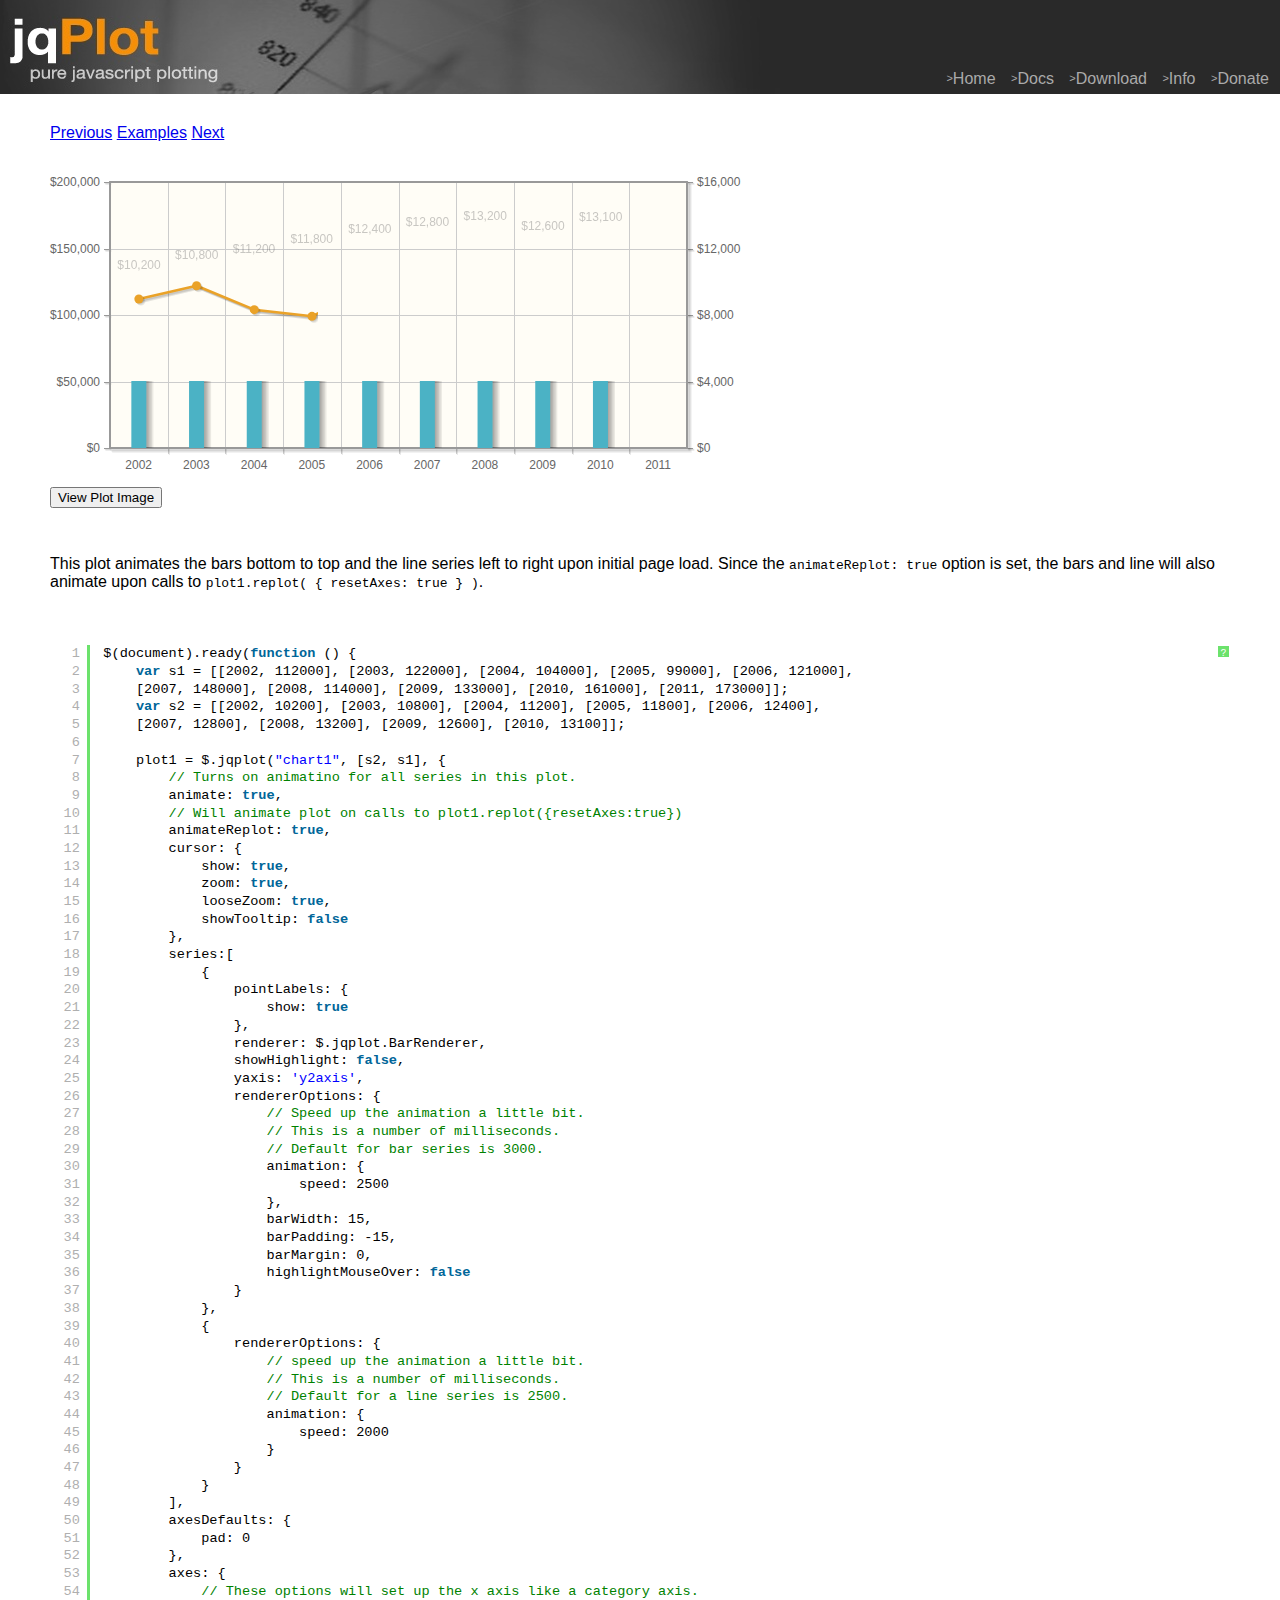
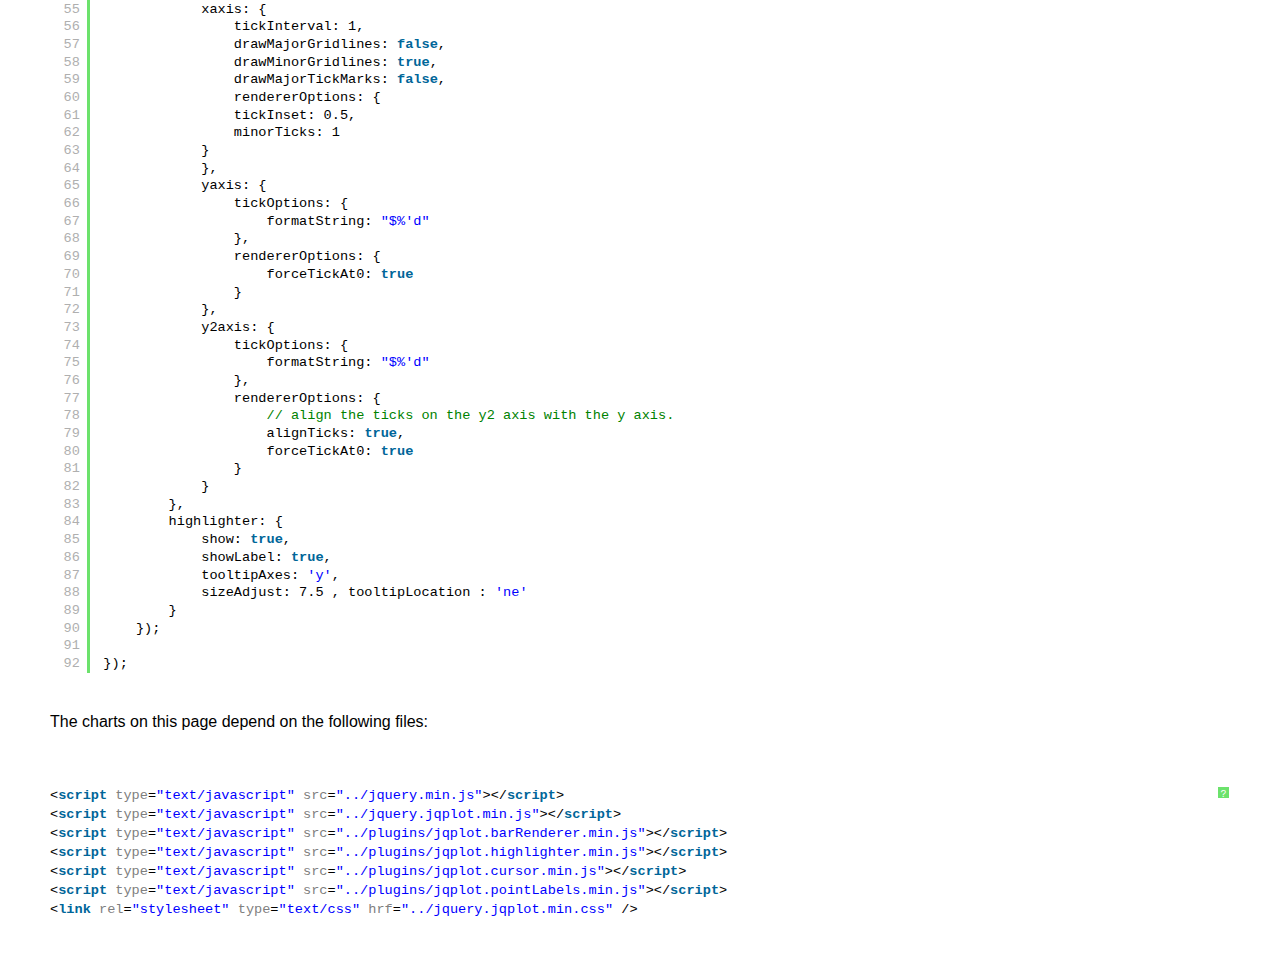
<file: Dashboard/war/inc/jQPlot/examples/barLineAnimated.html>
<!DOCTYPE html>

<html>
<head>
	
	<title>Animated Charts</title>

    <link class="include" rel="stylesheet" type="text/css" href="../jquery.jqplot.min.css" />
    <link rel="stylesheet" type="text/css" href="examples.min.css" />
    <link type="text/css" rel="stylesheet" href="syntaxhighlighter/styles/shCoreDefault.min.css" />
    <link type="text/css" rel="stylesheet" href="syntaxhighlighter/styles/shThemejqPlot.min.css" />
  
  <!--[if lt IE 9]><script language="javascript" type="text/javascript" src="../excanvas.js"></script><![endif]-->
    <script class="include" type="text/javascript" src="../jquery.min.js"></script>
    
   
</head>
<body>
    <div class="logo">
   <div class="nav">
   <a class="nav" href="../../../index.php"><span>&gt;</span>Home</a>
   <a class="nav"  href="../../../docs/"><span>&gt;</span>Docs</a>
   <a class="nav"  href="../../download/"><span>&gt;</span>Download</a>
   <a class="nav" href="../../../info.php"><span>&gt;</span>Info</a>
   <a class="nav"  href="../../../donate.php"><span>&gt;</span>Donate</a>
   </div>
</div>
    <div class="example-content">

    <div class="example-nav">
  <a href="bar-charts.html">Previous</a> <a href="./">Examples</a> <a href="barTest.html">Next</a></div>

      
<!-- Example scripts go here -->

    <div id="chart1" style="width:700px; height:300px"></div>

    <p>This plot animates the bars bottom to top and the line series left to right upon initial page load.  Since the <code>animateReplot: true</code> option is set, the bars and line will also animate upon calls to <code>plot1.replot( { resetAxes: true } )</code>.</p>

    <pre class="code brush:js"></pre>


 <script class="code" type="text/javascript">

    $(document).ready(function () {
        var s1 = [[2002, 112000], [2003, 122000], [2004, 104000], [2005, 99000], [2006, 121000], 
        [2007, 148000], [2008, 114000], [2009, 133000], [2010, 161000], [2011, 173000]];
        var s2 = [[2002, 10200], [2003, 10800], [2004, 11200], [2005, 11800], [2006, 12400], 
        [2007, 12800], [2008, 13200], [2009, 12600], [2010, 13100]];

        plot1 = $.jqplot("chart1", [s2, s1], {
            // Turns on animatino for all series in this plot.
            animate: true,
            // Will animate plot on calls to plot1.replot({resetAxes:true})
            animateReplot: true,
            cursor: {
                show: true,
                zoom: true,
                looseZoom: true,
                showTooltip: false
            },
            series:[
                {
                    pointLabels: {
                        show: true
                    },
                    renderer: $.jqplot.BarRenderer,
                    showHighlight: false,
                    yaxis: 'y2axis',
                    rendererOptions: {
                        // Speed up the animation a little bit.
                        // This is a number of milliseconds.  
                        // Default for bar series is 3000.  
                        animation: {
                            speed: 2500
                        },
                        barWidth: 15,
                        barPadding: -15,
                        barMargin: 0,
                        highlightMouseOver: false
                    }
                }, 
                {
                    rendererOptions: {
                        // speed up the animation a little bit.
                        // This is a number of milliseconds.
                        // Default for a line series is 2500.
                        animation: {
                            speed: 2000
                        }
                    }
                }
            ],
            axesDefaults: {
                pad: 0
            },
            axes: {
                // These options will set up the x axis like a category axis.
                xaxis: {
                    tickInterval: 1,
                    drawMajorGridlines: false,
                    drawMinorGridlines: true,
                    drawMajorTickMarks: false,
                    rendererOptions: {
                    tickInset: 0.5,
                    minorTicks: 1
                }
                },
                yaxis: {
                    tickOptions: {
                        formatString: "$%'d"
                    },
                    rendererOptions: {
                        forceTickAt0: true
                    }
                },
                y2axis: {
                    tickOptions: {
                        formatString: "$%'d"
                    },
                    rendererOptions: {
                        // align the ticks on the y2 axis with the y axis.
                        alignTicks: true,
                        forceTickAt0: true
                    }
                }
            },
            highlighter: {
                show: true, 
                showLabel: true, 
                tooltipAxes: 'y',
                sizeAdjust: 7.5 , tooltipLocation : 'ne'
            }
        });
      
    });


</script>
<!-- End example scripts -->

<!-- Don't touch this! -->


    <script class="include" type="text/javascript" src="../jquery.jqplot.min.js"></script>
    <script type="text/javascript" src="syntaxhighlighter/scripts/shCore.min.js"></script>
    <script type="text/javascript" src="syntaxhighlighter/scripts/shBrushJScript.min.js"></script>
    <script type="text/javascript" src="syntaxhighlighter/scripts/shBrushXml.min.js"></script>
<!-- Additional plugins go here -->

  <script class="include" type="text/javascript" src="../plugins/jqplot.barRenderer.min.js"></script>
  <script class="include" type="text/javascript" src="../plugins/jqplot.highlighter.min.js"></script>
  <script class="include" type="text/javascript" src="../plugins/jqplot.cursor.min.js"></script> 
  <script class="include" type="text/javascript" src="../plugins/jqplot.pointLabels.min.js"></script>

<!-- End additional plugins -->


	</div>	
	<script type="text/javascript" src="example.min.js"></script>

</body>


</html>
</file>
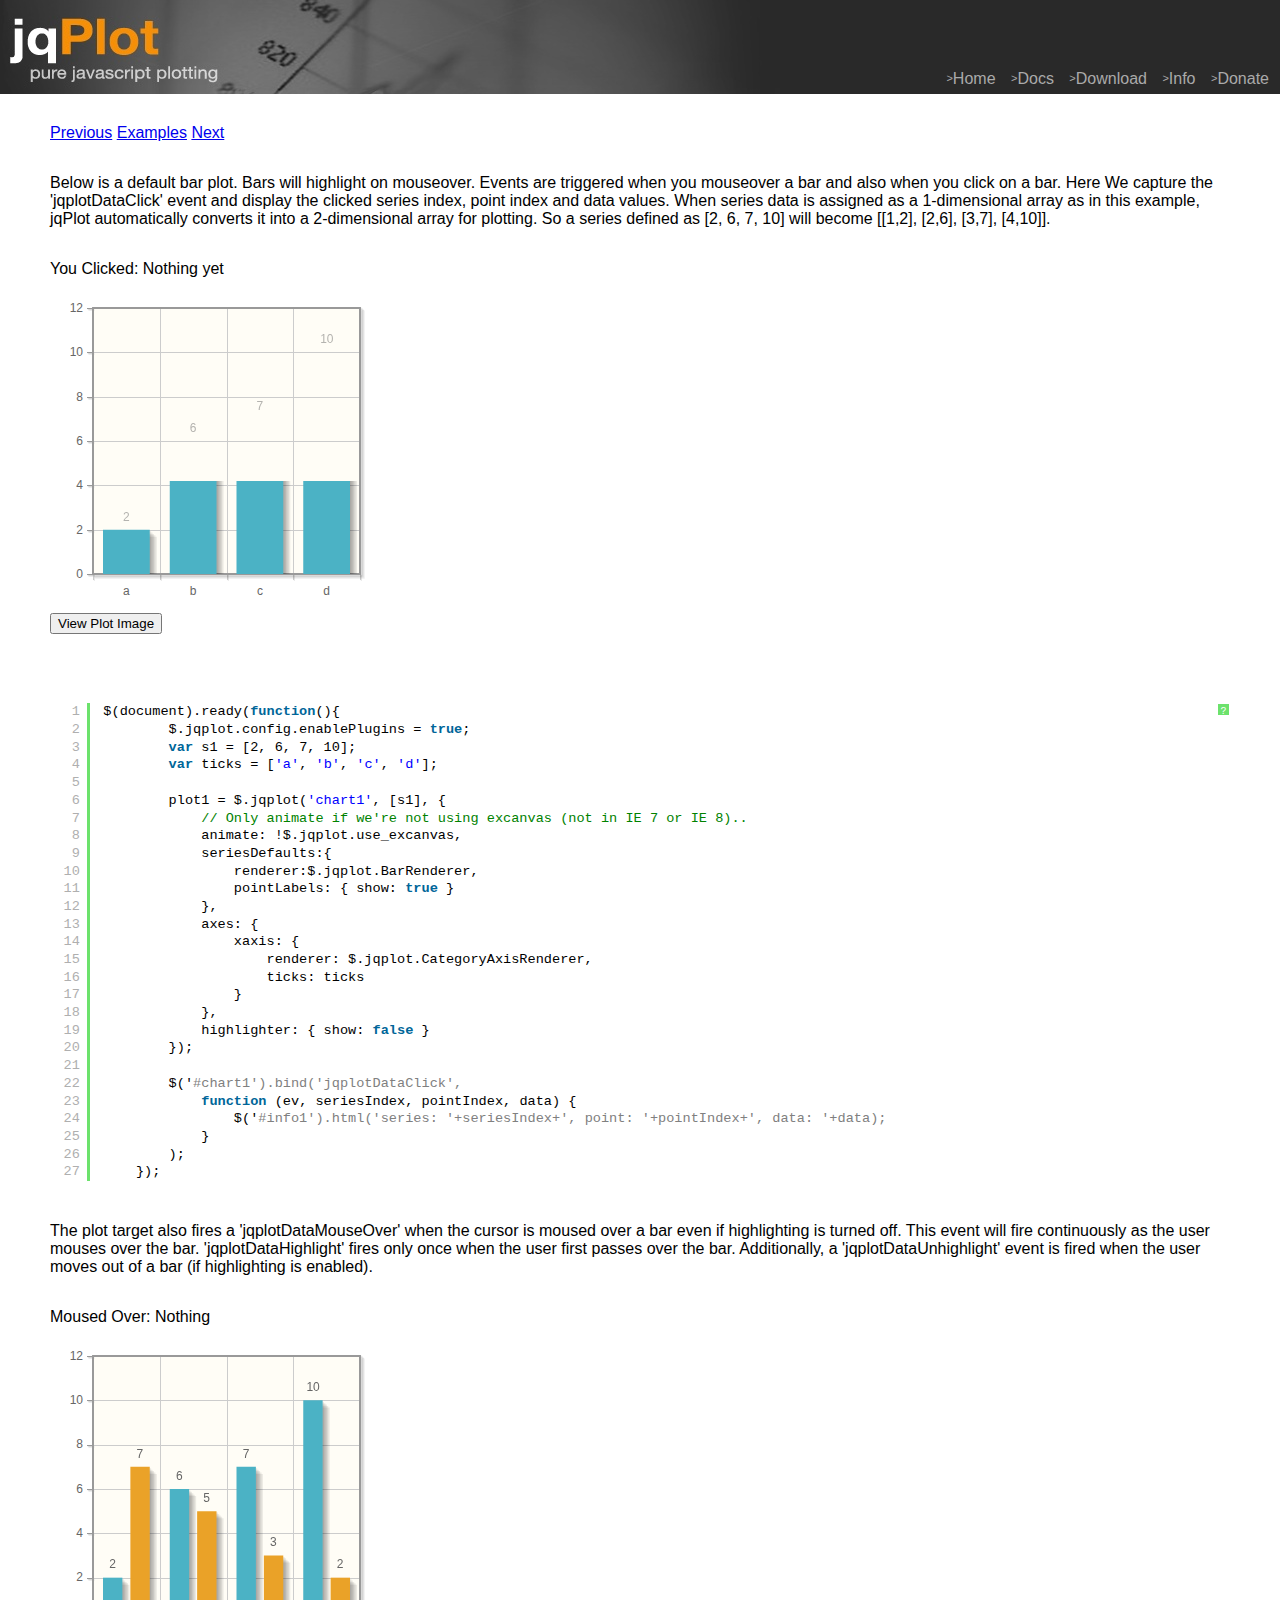
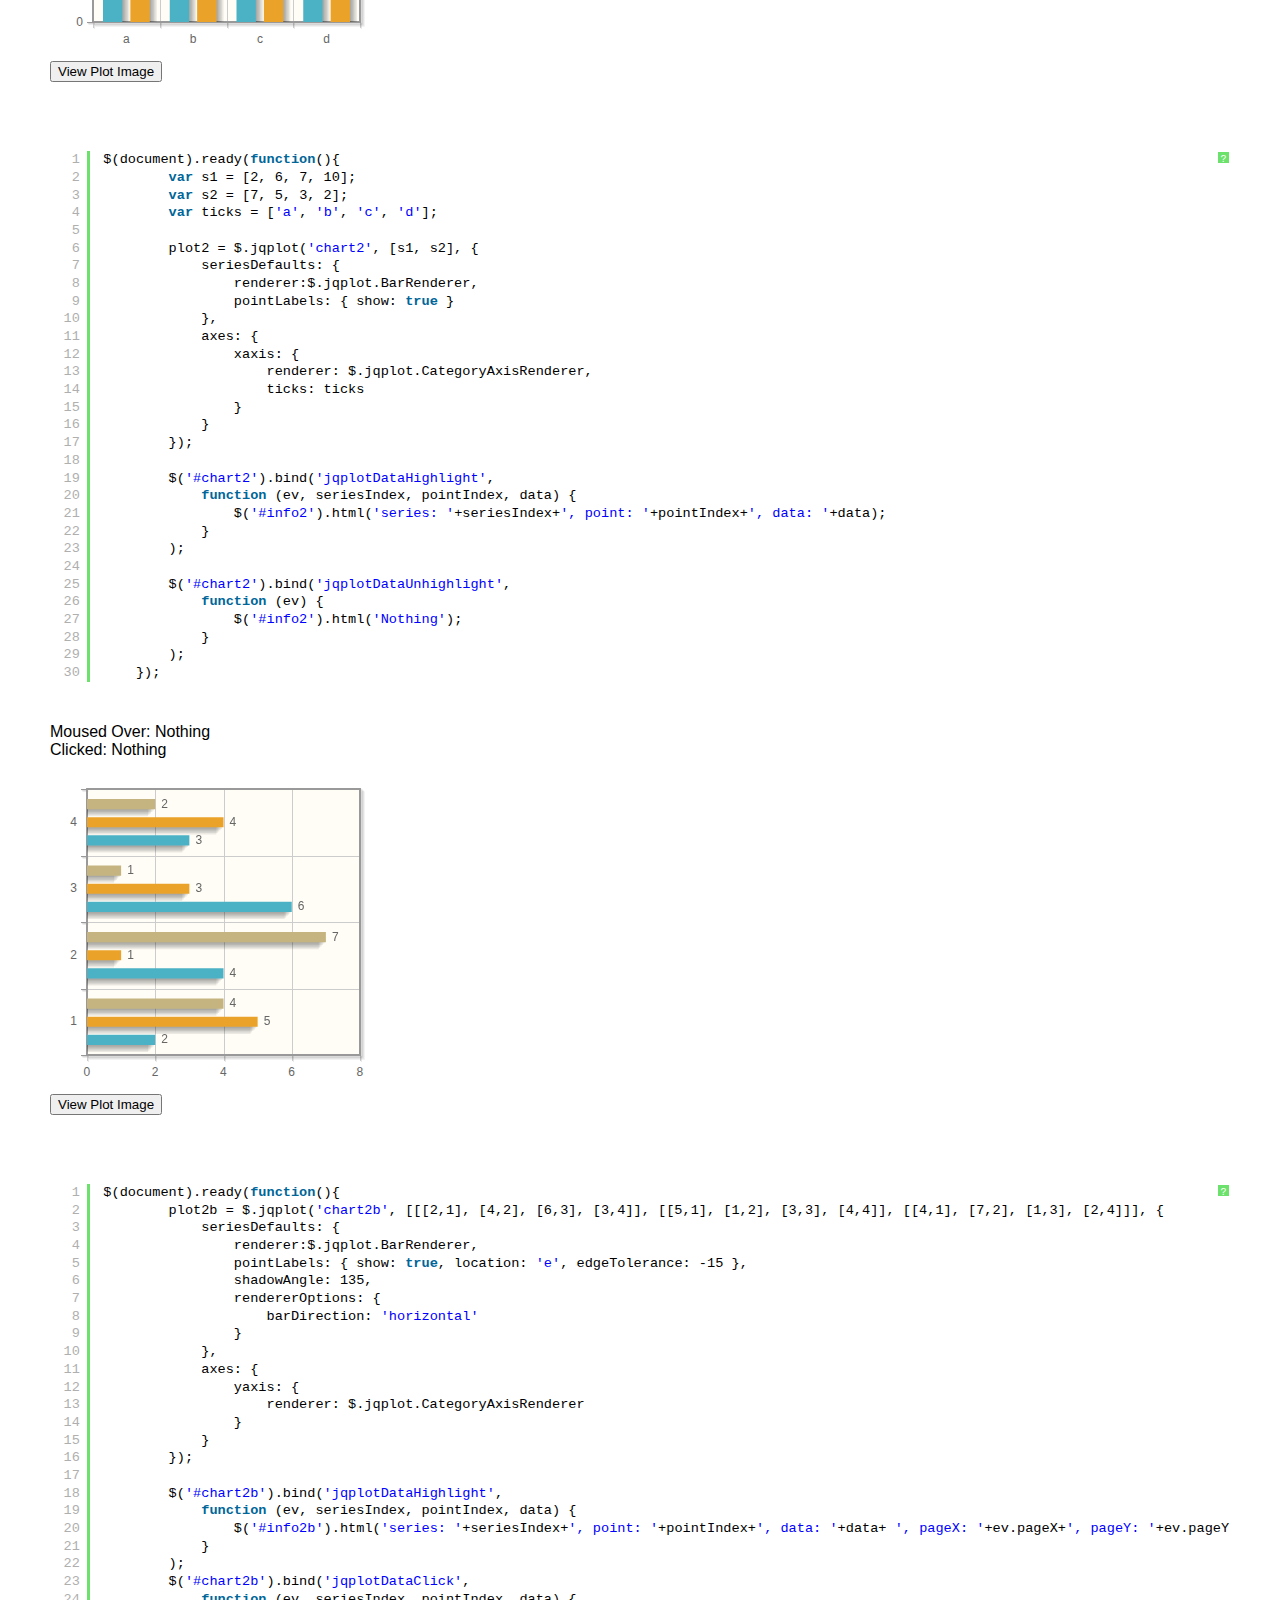
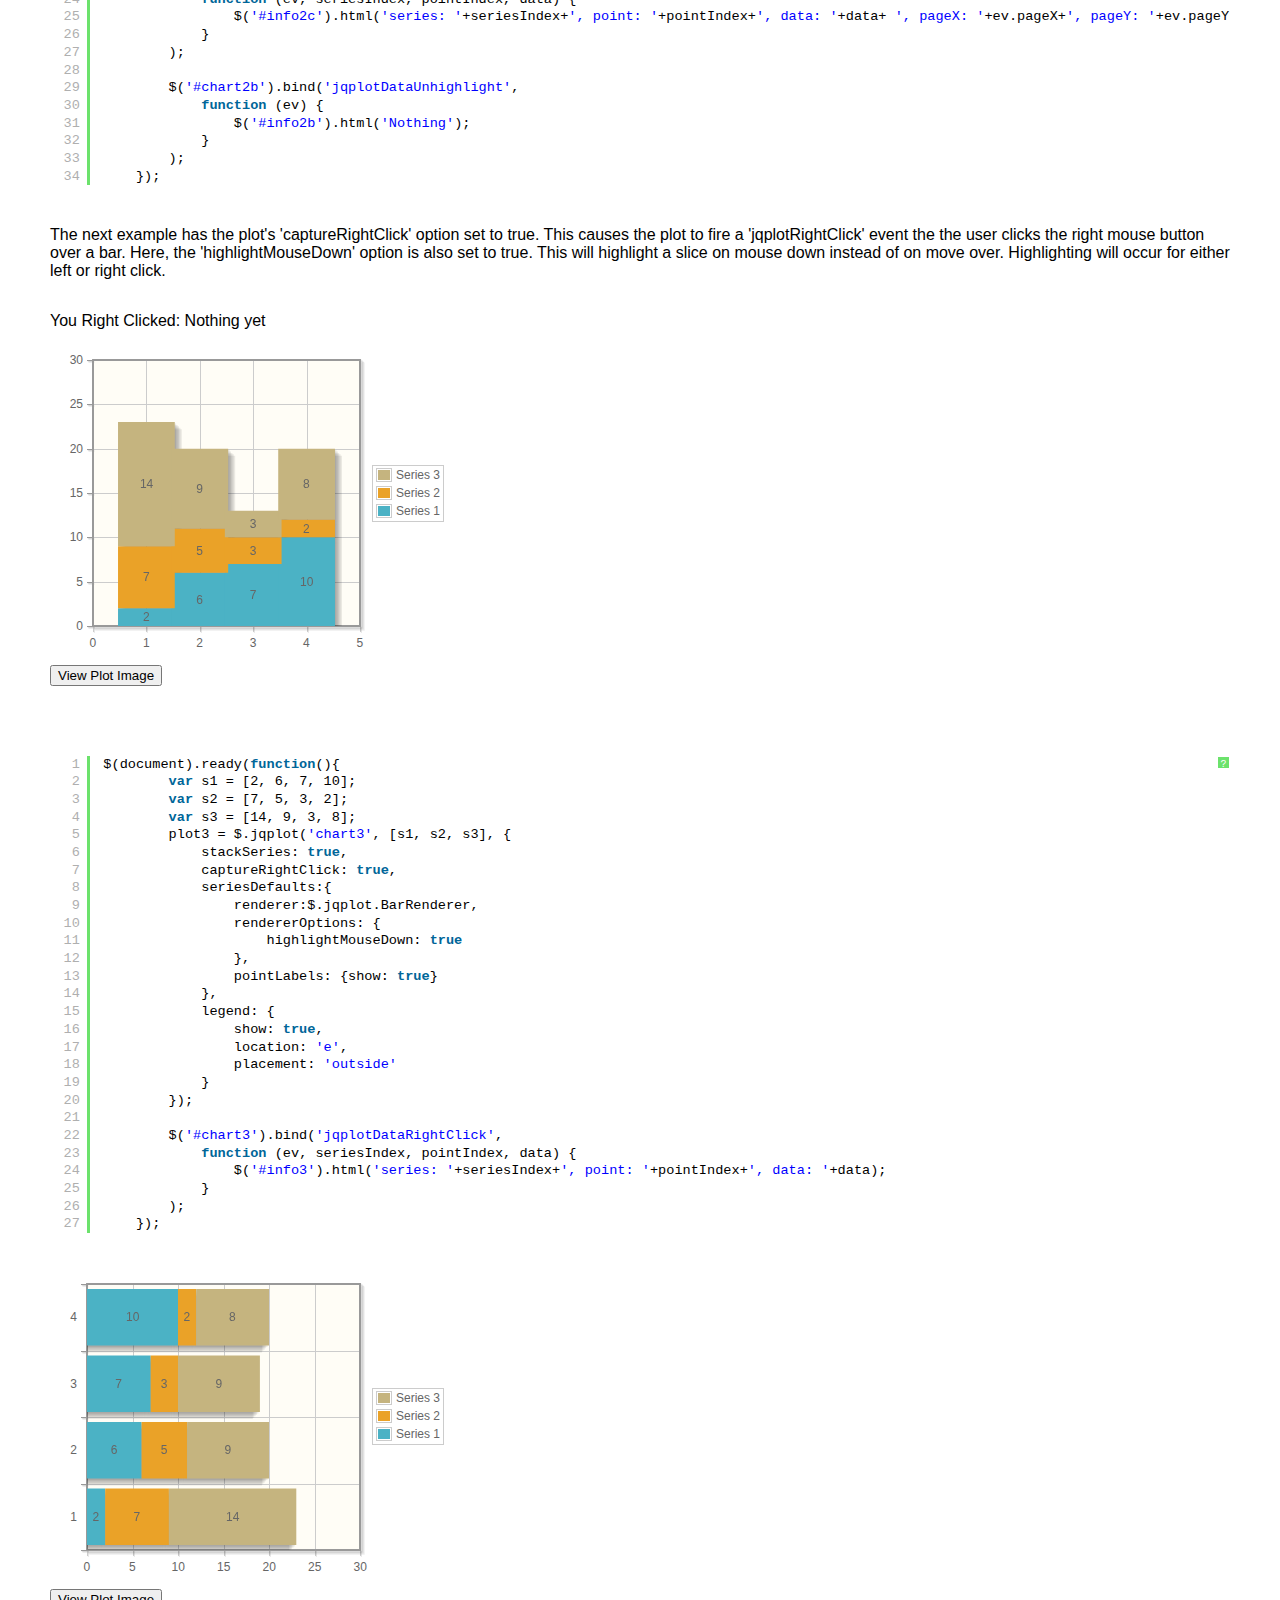
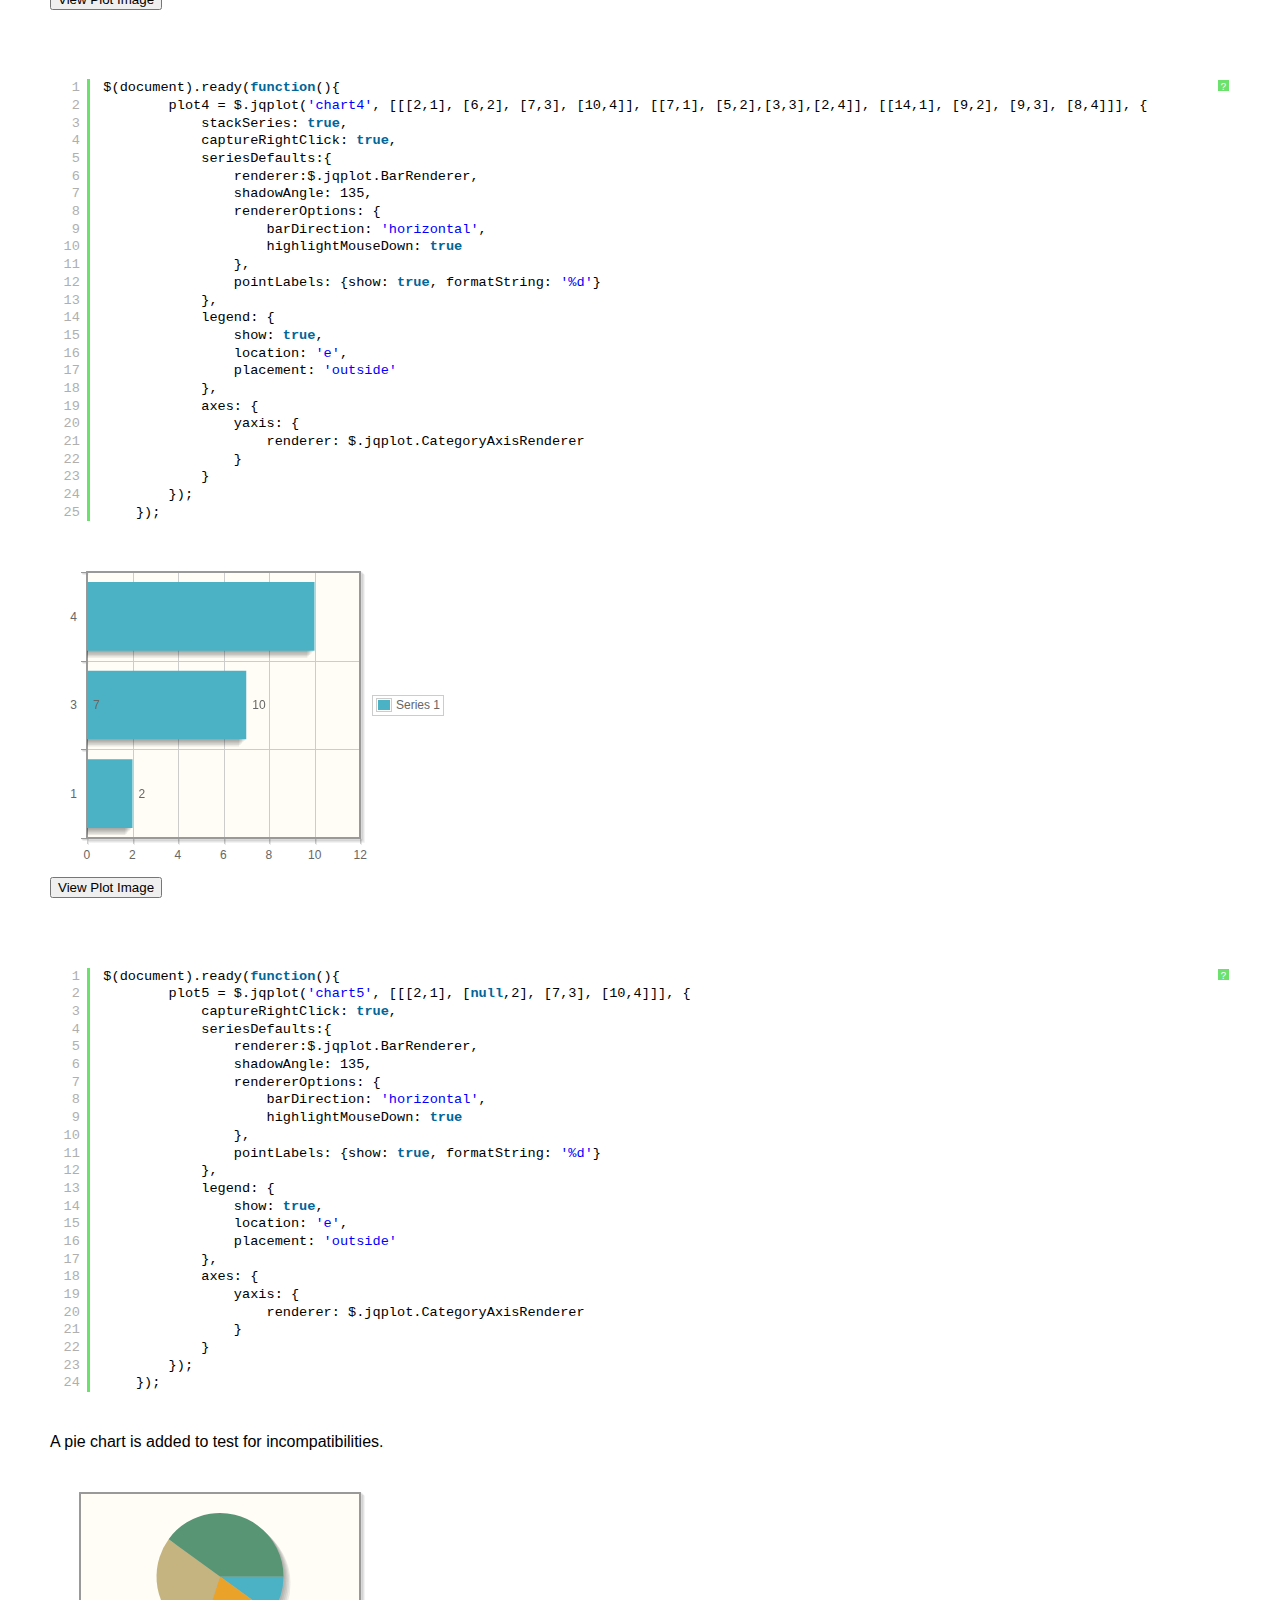
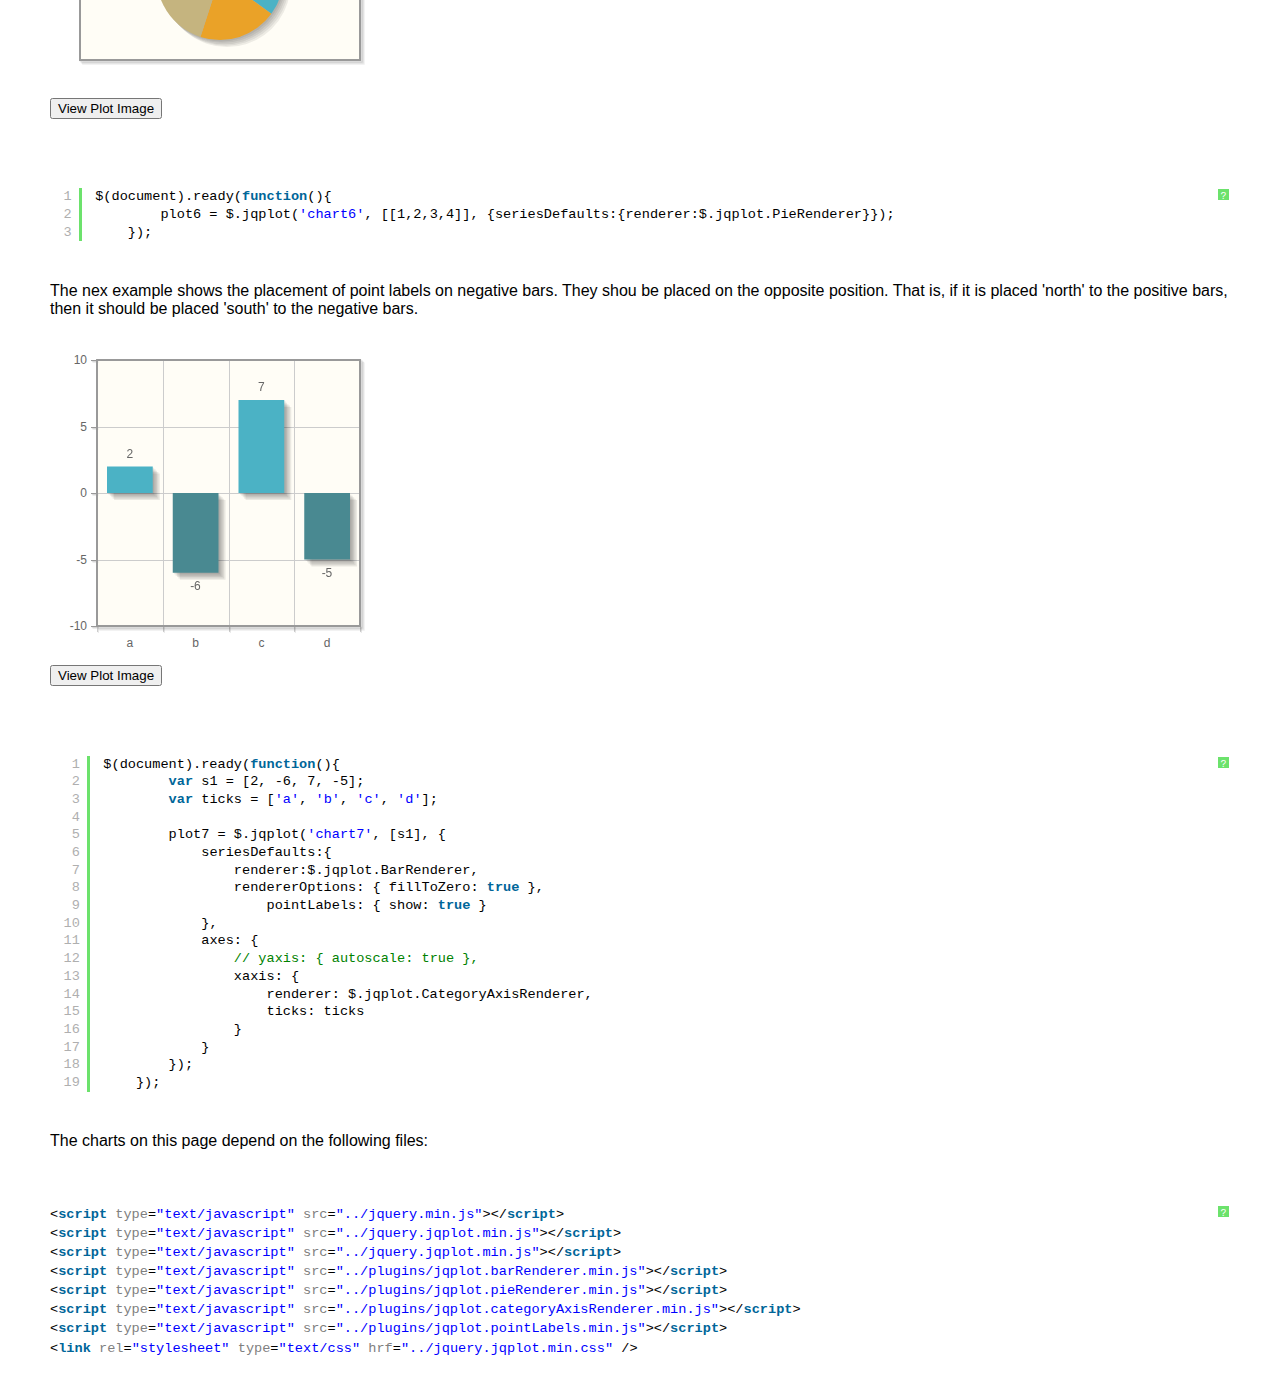
<file: Dashboard/war/inc/jQPlot/examples/barTest.html>
<!DOCTYPE html>

<html>
<head>
	
	<title>Bar Charts</title>

    <link class="include" rel="stylesheet" type="text/css" href="../jquery.jqplot.min.css" />
    <link rel="stylesheet" type="text/css" href="examples.min.css" />
    <link type="text/css" rel="stylesheet" href="syntaxhighlighter/styles/shCoreDefault.min.css" />
    <link type="text/css" rel="stylesheet" href="syntaxhighlighter/styles/shThemejqPlot.min.css" />
  
  <!--[if lt IE 9]><script language="javascript" type="text/javascript" src="../excanvas.js"></script><![endif]-->
    <script class="include" type="text/javascript" src="../jquery.min.js"></script>
    
   
</head>
<body>
    <div class="logo">
   <div class="nav">
   <a class="nav" href="../../../index.php"><span>&gt;</span>Home</a>
   <a class="nav"  href="../../../docs/"><span>&gt;</span>Docs</a>
   <a class="nav"  href="../../download/"><span>&gt;</span>Download</a>
   <a class="nav" href="../../../info.php"><span>&gt;</span>Info</a>
   <a class="nav"  href="../../../donate.php"><span>&gt;</span>Donate</a>
   </div>
</div>
    <div class="example-content">

    <div class="example-nav">
  <a href="barLineAnimated.html">Previous</a> <a href="./">Examples</a> <a href="bezierCurve.html">Next</a></div>

      
<!-- Example scripts go here -->

    <p>Below is a default bar plot.  Bars will highlight on mouseover.  Events are triggered when you mouseover a bar and also when you click on a bar.  Here We capture the 'jqplotDataClick' event and display the clicked series index, point index and data values. When series data is assigned as a 1-dimensional array as in this example, jqPlot automatically converts it into a 2-dimensional array for plotting.  So a series defined as [2, 6, 7, 10] will become [[1,2], [2,6], [3,7], [4,10]].<p>
    
    <div><span>You Clicked: </span><span id="info1">Nothing yet</span></div>
        
    <div id="chart1" style="margin-top:20px; margin-left:20px; width:300px; height:300px;"></div>
<pre class="code brush:js"></pre>

    <p>The plot target also fires a 'jqplotDataMouseOver' when the cursor is moused over a bar even if highlighting is turned off.  This event will fire continuously as the user mouses over the bar.  'jqplotDataHighlight' fires only once when the user first passes over the bar.  Additionally, a 'jqplotDataUnhighlight' event is fired when the user moves out of a bar (if highlighting is enabled).<p>

    <div><span>Moused Over: </span><span id="info2">Nothing</span></div>
    
    <div id="chart2" style="margin-top:20px; margin-left:20px; width:300px; height:300px;"></div>
<pre class="code brush:js"></pre>
    
    <div><span>Moused Over: </span><span id="info2b">Nothing</span></div>
    <div><span>Clicked: </span><span id="info2c">Nothing</span></div>
    
    <div id="chart2b" style="margin-top:20px; margin-left:20px; width:300px; height:300px;"></div>
<pre class="code brush:js"></pre>
    
    <p>The next example has the plot's 'captureRightClick' option set to true.  This causes the plot to fire a 'jqplotRightClick' event the the user clicks the right mouse button over a bar.  Here, the 'highlightMouseDown' option is also set to true.  This will highlight a slice on mouse down instead of on move over.  Highlighting will occur for either left or right click.</p>

    <div><span>You Right Clicked: </span><span id="info3">Nothing yet</span></div>
    
    <div id="chart3" style="margin-top:20px; margin-left:20px; width:300px; height:300px;"></div>
<pre class="code brush:js"></pre>
    
    <div id="chart4" style="margin-top:20px; margin-left:20px; width:300px; height:300px;"></div>
<pre class="code brush:js"></pre>
    
    <div id="chart5" style="margin-top:20px; margin-left:20px; width:300px; height:300px;"></div>
<pre class="code brush:js"></pre>
        
<p>A pie chart is added to test for incompatibilities.</p>
    <div id="chart6" style="margin-top:20px; margin-left:20px; width:300px; height:200px;"></div>
<pre class="code brush:js"></pre>

<p>The nex example shows the placement of point labels on negative bars. They shou be placed on the opposite position. That is, if it is placed 'north' to the positive bars, then it should be placed 'south' to the negative bars.</p>
    <div id="chart7" style="margin-top:20px; margin-left:20px; width:300px; height:300px;"></div>
<pre class="code brush:js"></pre>

  <script class="code" type="text/javascript">$(document).ready(function(){
        $.jqplot.config.enablePlugins = true;
        var s1 = [2, 6, 7, 10];
        var ticks = ['a', 'b', 'c', 'd'];
        
        plot1 = $.jqplot('chart1', [s1], {
            // Only animate if we're not using excanvas (not in IE 7 or IE 8)..
            animate: !$.jqplot.use_excanvas,
            seriesDefaults:{
                renderer:$.jqplot.BarRenderer,
                pointLabels: { show: true }
            },
            axes: {
                xaxis: {
                    renderer: $.jqplot.CategoryAxisRenderer,
                    ticks: ticks
                }
            },
            highlighter: { show: false }
        });
    
        $('#chart1').bind('jqplotDataClick', 
            function (ev, seriesIndex, pointIndex, data) {
                $('#info1').html('series: '+seriesIndex+', point: '+pointIndex+', data: '+data);
            }
        );
    });</script>
    
  <script class="code" type="text/javascript">$(document).ready(function(){
        var s1 = [2, 6, 7, 10];
        var s2 = [7, 5, 3, 2];
        var ticks = ['a', 'b', 'c', 'd'];
        
        plot2 = $.jqplot('chart2', [s1, s2], {
            seriesDefaults: {
                renderer:$.jqplot.BarRenderer,
                pointLabels: { show: true }
            },
            axes: {
                xaxis: {
                    renderer: $.jqplot.CategoryAxisRenderer,
                    ticks: ticks
                }
            }
        });
    
        $('#chart2').bind('jqplotDataHighlight', 
            function (ev, seriesIndex, pointIndex, data) {
                $('#info2').html('series: '+seriesIndex+', point: '+pointIndex+', data: '+data);
            }
        );
            
        $('#chart2').bind('jqplotDataUnhighlight', 
            function (ev) {
                $('#info2').html('Nothing');
            }
        );
    });</script>
    
  <script class="code" type="text/javascript">$(document).ready(function(){
        plot2b = $.jqplot('chart2b', [[[2,1], [4,2], [6,3], [3,4]], [[5,1], [1,2], [3,3], [4,4]], [[4,1], [7,2], [1,3], [2,4]]], {
            seriesDefaults: {
                renderer:$.jqplot.BarRenderer,
                pointLabels: { show: true, location: 'e', edgeTolerance: -15 },
                shadowAngle: 135,
                rendererOptions: {
                    barDirection: 'horizontal'
                }
            },
            axes: {
                yaxis: {
                    renderer: $.jqplot.CategoryAxisRenderer
                }
            }
        });
    
        $('#chart2b').bind('jqplotDataHighlight', 
            function (ev, seriesIndex, pointIndex, data) {
                $('#info2b').html('series: '+seriesIndex+', point: '+pointIndex+', data: '+data+ ', pageX: '+ev.pageX+', pageY: '+ev.pageY);
            }
        );    
        $('#chart2b').bind('jqplotDataClick', 
            function (ev, seriesIndex, pointIndex, data) {
                $('#info2c').html('series: '+seriesIndex+', point: '+pointIndex+', data: '+data+ ', pageX: '+ev.pageX+', pageY: '+ev.pageY);
            }
        );
            
        $('#chart2b').bind('jqplotDataUnhighlight', 
            function (ev) {
                $('#info2b').html('Nothing');
            }
        );
    });</script>
    
  <script class="code" type="text/javascript">$(document).ready(function(){
        var s1 = [2, 6, 7, 10];
        var s2 = [7, 5, 3, 2];
        var s3 = [14, 9, 3, 8];
        plot3 = $.jqplot('chart3', [s1, s2, s3], {
            stackSeries: true,
            captureRightClick: true,
            seriesDefaults:{
                renderer:$.jqplot.BarRenderer,
                rendererOptions: {
                    highlightMouseDown: true    
                },
                pointLabels: {show: true}
            },
            legend: {
                show: true,
                location: 'e',
                placement: 'outside'
            }      
        });
    
        $('#chart3').bind('jqplotDataRightClick', 
            function (ev, seriesIndex, pointIndex, data) {
                $('#info3').html('series: '+seriesIndex+', point: '+pointIndex+', data: '+data);
            }
        ); 
    });</script>
    
  <script class="code" type="text/javascript">$(document).ready(function(){
        plot4 = $.jqplot('chart4', [[[2,1], [6,2], [7,3], [10,4]], [[7,1], [5,2],[3,3],[2,4]], [[14,1], [9,2], [9,3], [8,4]]], {
            stackSeries: true,
            captureRightClick: true,
            seriesDefaults:{
                renderer:$.jqplot.BarRenderer,
                shadowAngle: 135,
                rendererOptions: {
                    barDirection: 'horizontal',
                    highlightMouseDown: true    
                },
                pointLabels: {show: true, formatString: '%d'}
            },
            legend: {
                show: true,
                location: 'e',
                placement: 'outside'
            },
            axes: {
                yaxis: {
                    renderer: $.jqplot.CategoryAxisRenderer
                }
            }
        });
    });</script>
    
  <script class="code" type="text/javascript">$(document).ready(function(){
        plot5 = $.jqplot('chart5', [[[2,1], [null,2], [7,3], [10,4]]], {
            captureRightClick: true,
            seriesDefaults:{
                renderer:$.jqplot.BarRenderer,
                shadowAngle: 135,
                rendererOptions: {
                    barDirection: 'horizontal',
                    highlightMouseDown: true    
                },
                pointLabels: {show: true, formatString: '%d'}
            },
            legend: {
                show: true,
                location: 'e',
                placement: 'outside'
            },
            axes: {
                yaxis: {
                    renderer: $.jqplot.CategoryAxisRenderer
                }
            }
        });
    });</script>

  <script class="code" type="text/javascript">$(document).ready(function(){
        plot6 = $.jqplot('chart6', [[1,2,3,4]], {seriesDefaults:{renderer:$.jqplot.PieRenderer}});
    });</script> 

    <script class="code" type="text/javascript">$(document).ready(function(){
        var s1 = [2, -6, 7, -5];
        var ticks = ['a', 'b', 'c', 'd'];

        plot7 = $.jqplot('chart7', [s1], {
            seriesDefaults:{
                renderer:$.jqplot.BarRenderer,
                rendererOptions: { fillToZero: true },
                    pointLabels: { show: true }
            },
            axes: {
                // yaxis: { autoscale: true },
                xaxis: {
                    renderer: $.jqplot.CategoryAxisRenderer,
                    ticks: ticks
                }
            }
        });
    });</script> 
<!-- End example scripts -->

<!-- Don't touch this! -->


    <script class="include" type="text/javascript" src="../jquery.jqplot.min.js"></script>
    <script type="text/javascript" src="syntaxhighlighter/scripts/shCore.min.js"></script>
    <script type="text/javascript" src="syntaxhighlighter/scripts/shBrushJScript.min.js"></script>
    <script type="text/javascript" src="syntaxhighlighter/scripts/shBrushXml.min.js"></script>
<!-- Additional plugins go here -->

  <script class="include" type="text/javascript" src="../jquery.jqplot.min.js"></script>
  <script class="include" type="text/javascript" src="../plugins/jqplot.barRenderer.min.js"></script>
  <script class="include" type="text/javascript" src="../plugins/jqplot.pieRenderer.min.js"></script>
  <script class="include" type="text/javascript" src="../plugins/jqplot.categoryAxisRenderer.min.js"></script>
  <script class="include" type="text/javascript" src="../plugins/jqplot.pointLabels.min.js"></script>

<!-- End additional plugins -->


	</div>	
	<script type="text/javascript" src="example.min.js"></script>

</body>


</html>
</file>
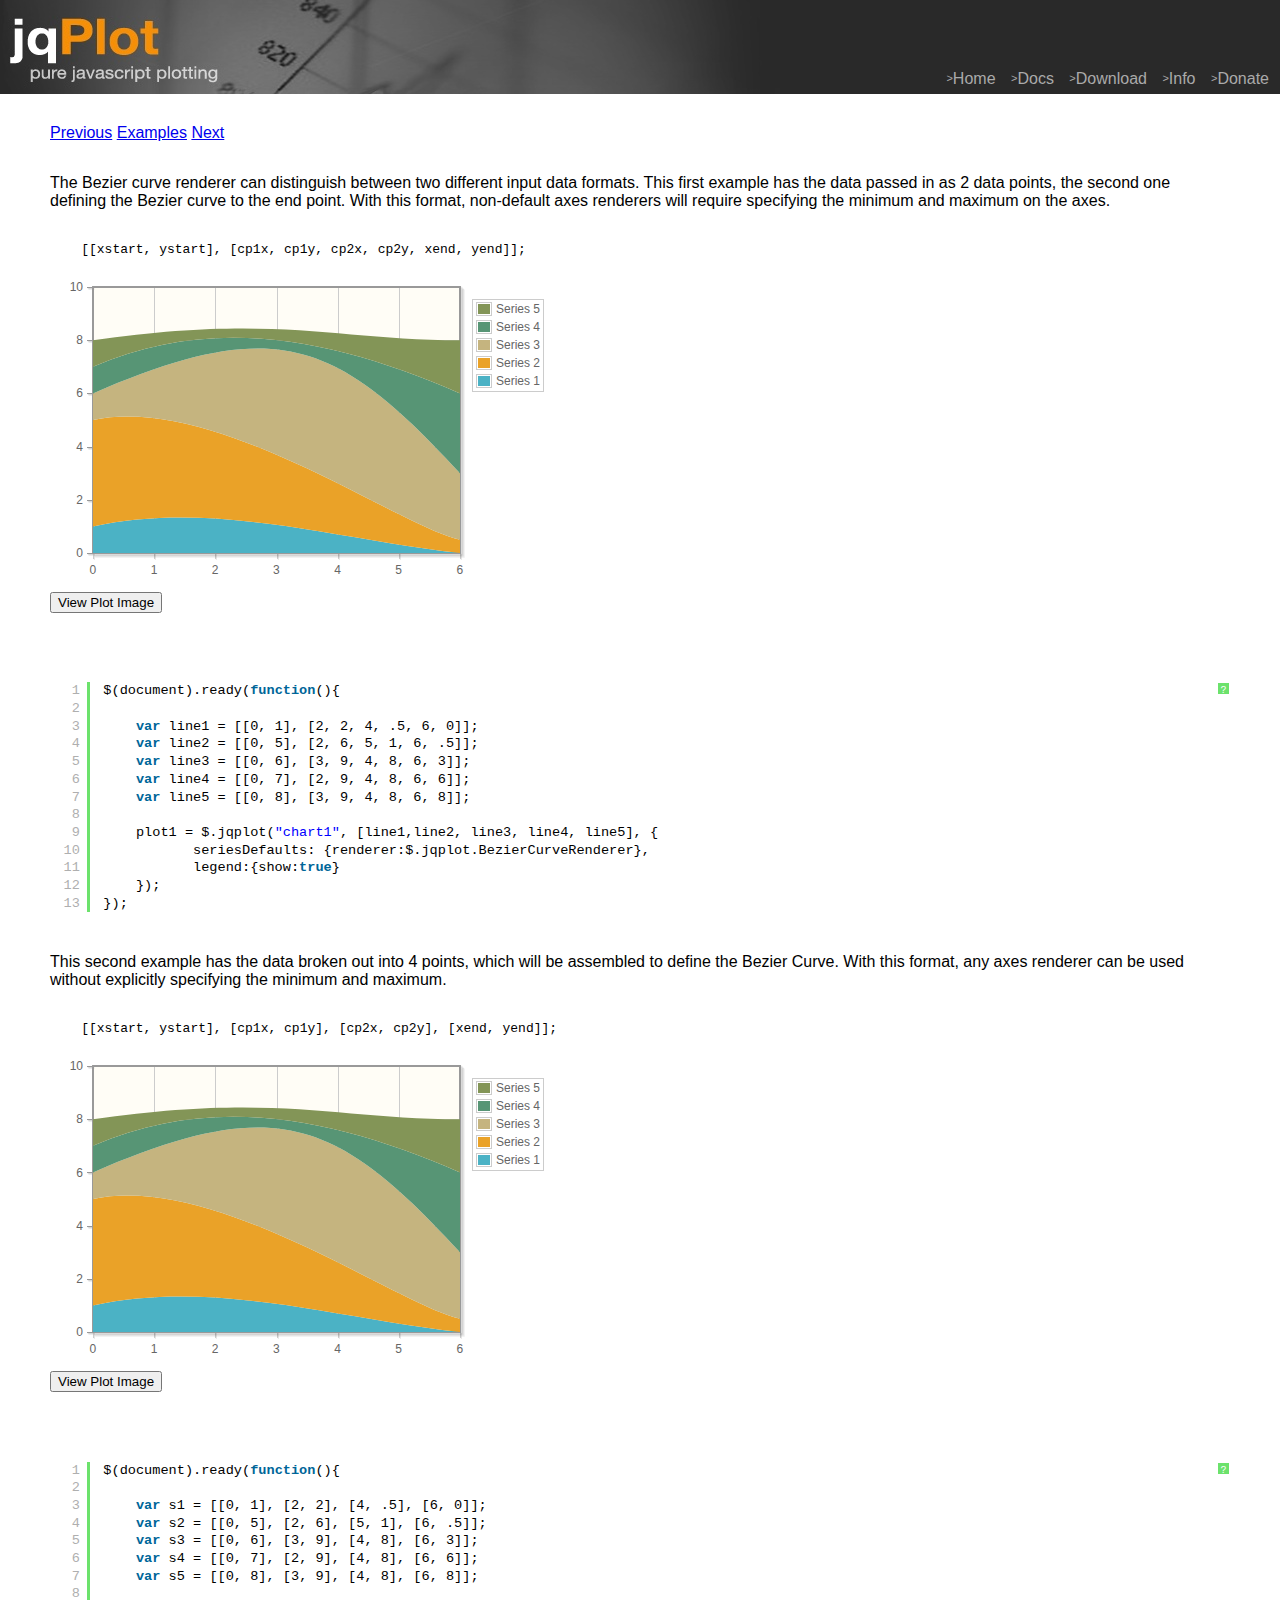
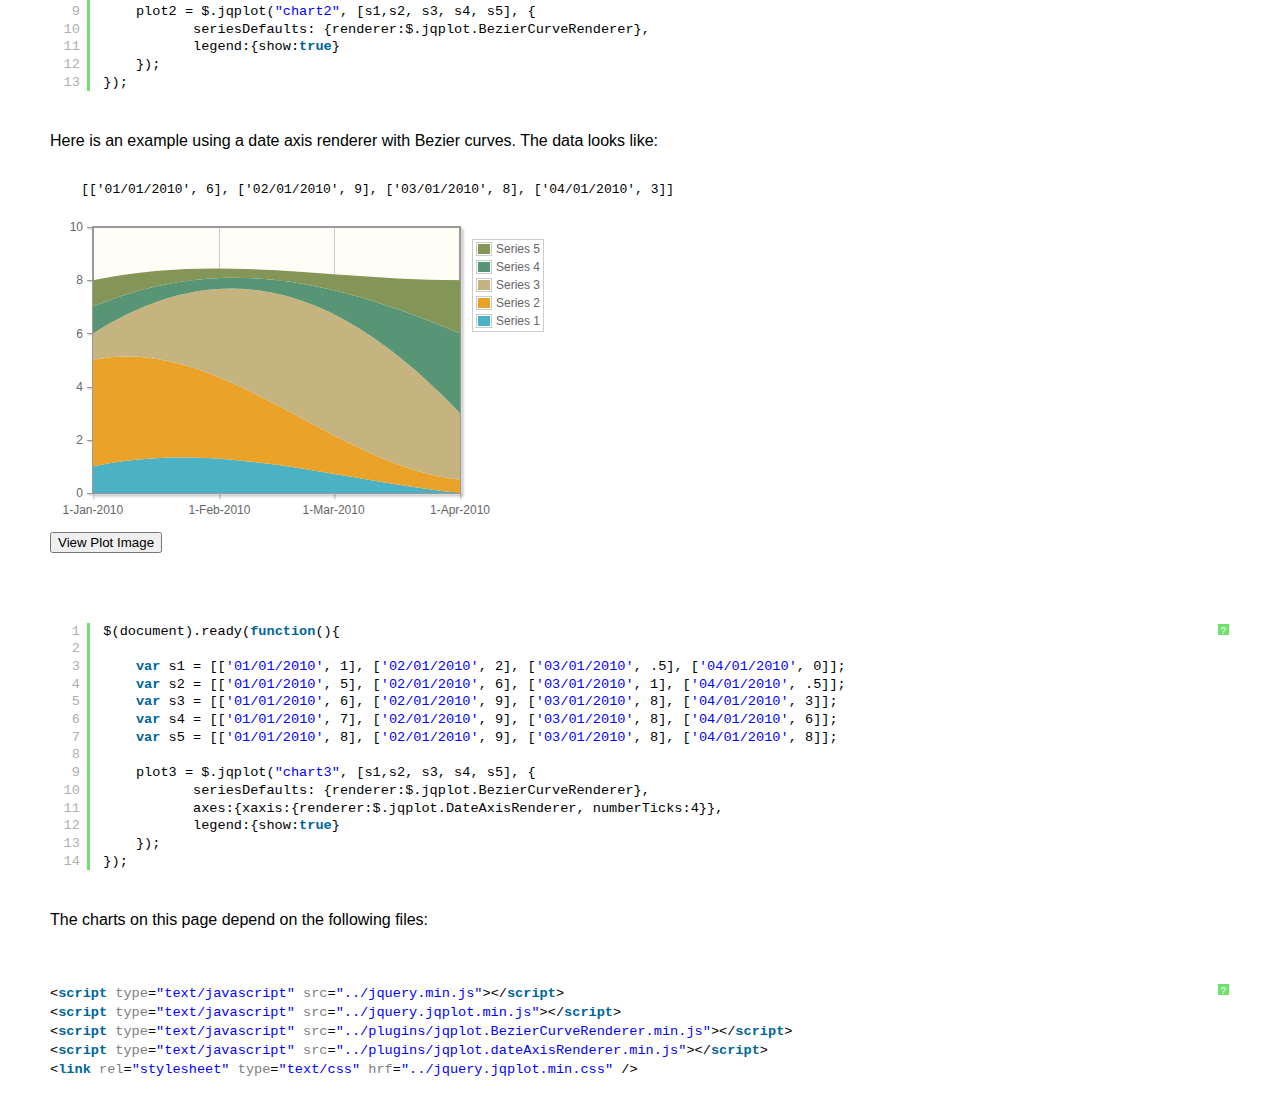
<file: Dashboard/war/inc/jQPlot/examples/bezierCurve.html>
<!DOCTYPE html>

<html>
<head>
	
	<title>Bezier Curve Plots</title>

    <link class="include" rel="stylesheet" type="text/css" href="../jquery.jqplot.min.css" />
    <link rel="stylesheet" type="text/css" href="examples.min.css" />
    <link type="text/css" rel="stylesheet" href="syntaxhighlighter/styles/shCoreDefault.min.css" />
    <link type="text/css" rel="stylesheet" href="syntaxhighlighter/styles/shThemejqPlot.min.css" />
  
  <!--[if lt IE 9]><script language="javascript" type="text/javascript" src="../excanvas.js"></script><![endif]-->
    <script class="include" type="text/javascript" src="../jquery.min.js"></script>
    
   
</head>
<body>
    <div class="logo">
   <div class="nav">
   <a class="nav" href="../../../index.php"><span>&gt;</span>Home</a>
   <a class="nav"  href="../../../docs/"><span>&gt;</span>Docs</a>
   <a class="nav"  href="../../download/"><span>&gt;</span>Download</a>
   <a class="nav" href="../../../info.php"><span>&gt;</span>Info</a>
   <a class="nav"  href="../../../donate.php"><span>&gt;</span>Donate</a>
   </div>
</div>
    <div class="example-content">

    <div class="example-nav">
  <a href="barTest.html">Previous</a> <a href="./">Examples</a> <a href="blockPlot.html">Next</a></div>

      
<!-- Example scripts go here -->

 <p>The Bezier curve renderer can distinguish between two different input data formats.  This first example has the data passed in as 2 data points, the second one defining the Bezier curve to the end point.  With this format, non-default axes renderers will require specifying the minimum and maximum on the axes.</p>
<pre>
    [[xstart, ystart], [cp1x, cp1y, cp2x, cp2y, xend, yend]];
</pre>
<div id="chart1" class='plot' style="margin-top:20px; margin-left:20px; width:400px; height:300px;"></div>
<p>This second example has the data broken out into 4 points, which will be assembled to define the Bezier Curve.  With this format, any axes renderer can be used without explicitly specifying the minimum and maximum.</p>
<pre>
    [[xstart, ystart], [cp1x, cp1y], [cp2x, cp2y], [xend, yend]];
</pre>
<div id="chart2" class='plot' style="margin-top:20px; margin-left:20px; width:400px; height:300px;"></div>
<p> Here is an example using a date axis renderer with Bezier curves.  The data looks like:</p>
<pre>
    [['01/01/2010', 6], ['02/01/2010', 9], ['03/01/2010', 8], ['04/01/2010', 3]]
</pre>

<div id="chart3" class='plot' style="margin-top:20px; margin-left:20px; width:400px; height:300px;"></div>

<script class="code" type="text/javascript">
$(document).ready(function(){
    
    var line1 = [[0, 1], [2, 2, 4, .5, 6, 0]];
    var line2 = [[0, 5], [2, 6, 5, 1, 6, .5]];
    var line3 = [[0, 6], [3, 9, 4, 8, 6, 3]];
    var line4 = [[0, 7], [2, 9, 4, 8, 6, 6]];
    var line5 = [[0, 8], [3, 9, 4, 8, 6, 8]];

    plot1 = $.jqplot("chart1", [line1,line2, line3, line4, line5], {
           seriesDefaults: {renderer:$.jqplot.BezierCurveRenderer},
           legend:{show:true}
    });
});
</script>

<script class="code" type="text/javascript">
$(document).ready(function(){
    
    var s1 = [[0, 1], [2, 2], [4, .5], [6, 0]];
    var s2 = [[0, 5], [2, 6], [5, 1], [6, .5]];
    var s3 = [[0, 6], [3, 9], [4, 8], [6, 3]];
    var s4 = [[0, 7], [2, 9], [4, 8], [6, 6]];
    var s5 = [[0, 8], [3, 9], [4, 8], [6, 8]];

    plot2 = $.jqplot("chart2", [s1,s2, s3, s4, s5], {
           seriesDefaults: {renderer:$.jqplot.BezierCurveRenderer},
           legend:{show:true}
    });
});
</script>

<script class="code" type="text/javascript">
$(document).ready(function(){
    
    var s1 = [['01/01/2010', 1], ['02/01/2010', 2], ['03/01/2010', .5], ['04/01/2010', 0]];
    var s2 = [['01/01/2010', 5], ['02/01/2010', 6], ['03/01/2010', 1], ['04/01/2010', .5]];
    var s3 = [['01/01/2010', 6], ['02/01/2010', 9], ['03/01/2010', 8], ['04/01/2010', 3]];
    var s4 = [['01/01/2010', 7], ['02/01/2010', 9], ['03/01/2010', 8], ['04/01/2010', 6]];
    var s5 = [['01/01/2010', 8], ['02/01/2010', 9], ['03/01/2010', 8], ['04/01/2010', 8]];

    plot3 = $.jqplot("chart3", [s1,s2, s3, s4, s5], {
           seriesDefaults: {renderer:$.jqplot.BezierCurveRenderer},
           axes:{xaxis:{renderer:$.jqplot.DateAxisRenderer, numberTicks:4}},
           legend:{show:true}
    });
});
</script>

<!-- End example scripts -->

<!-- Don't touch this! -->


    <script class="include" type="text/javascript" src="../jquery.jqplot.min.js"></script>
    <script type="text/javascript" src="syntaxhighlighter/scripts/shCore.min.js"></script>
    <script type="text/javascript" src="syntaxhighlighter/scripts/shBrushJScript.min.js"></script>
    <script type="text/javascript" src="syntaxhighlighter/scripts/shBrushXml.min.js"></script>
<!-- Additional plugins go here -->

  <script class="include" type="text/javascript" src="../plugins/jqplot.BezierCurveRenderer.min.js"></script>
  <script class="include" type="text/javascript" src="../plugins/jqplot.dateAxisRenderer.min.js"></script>

<!-- End additional plugins -->


	</div>	
	<script type="text/javascript" src="example.min.js"></script>

</body>


</html>
</file>
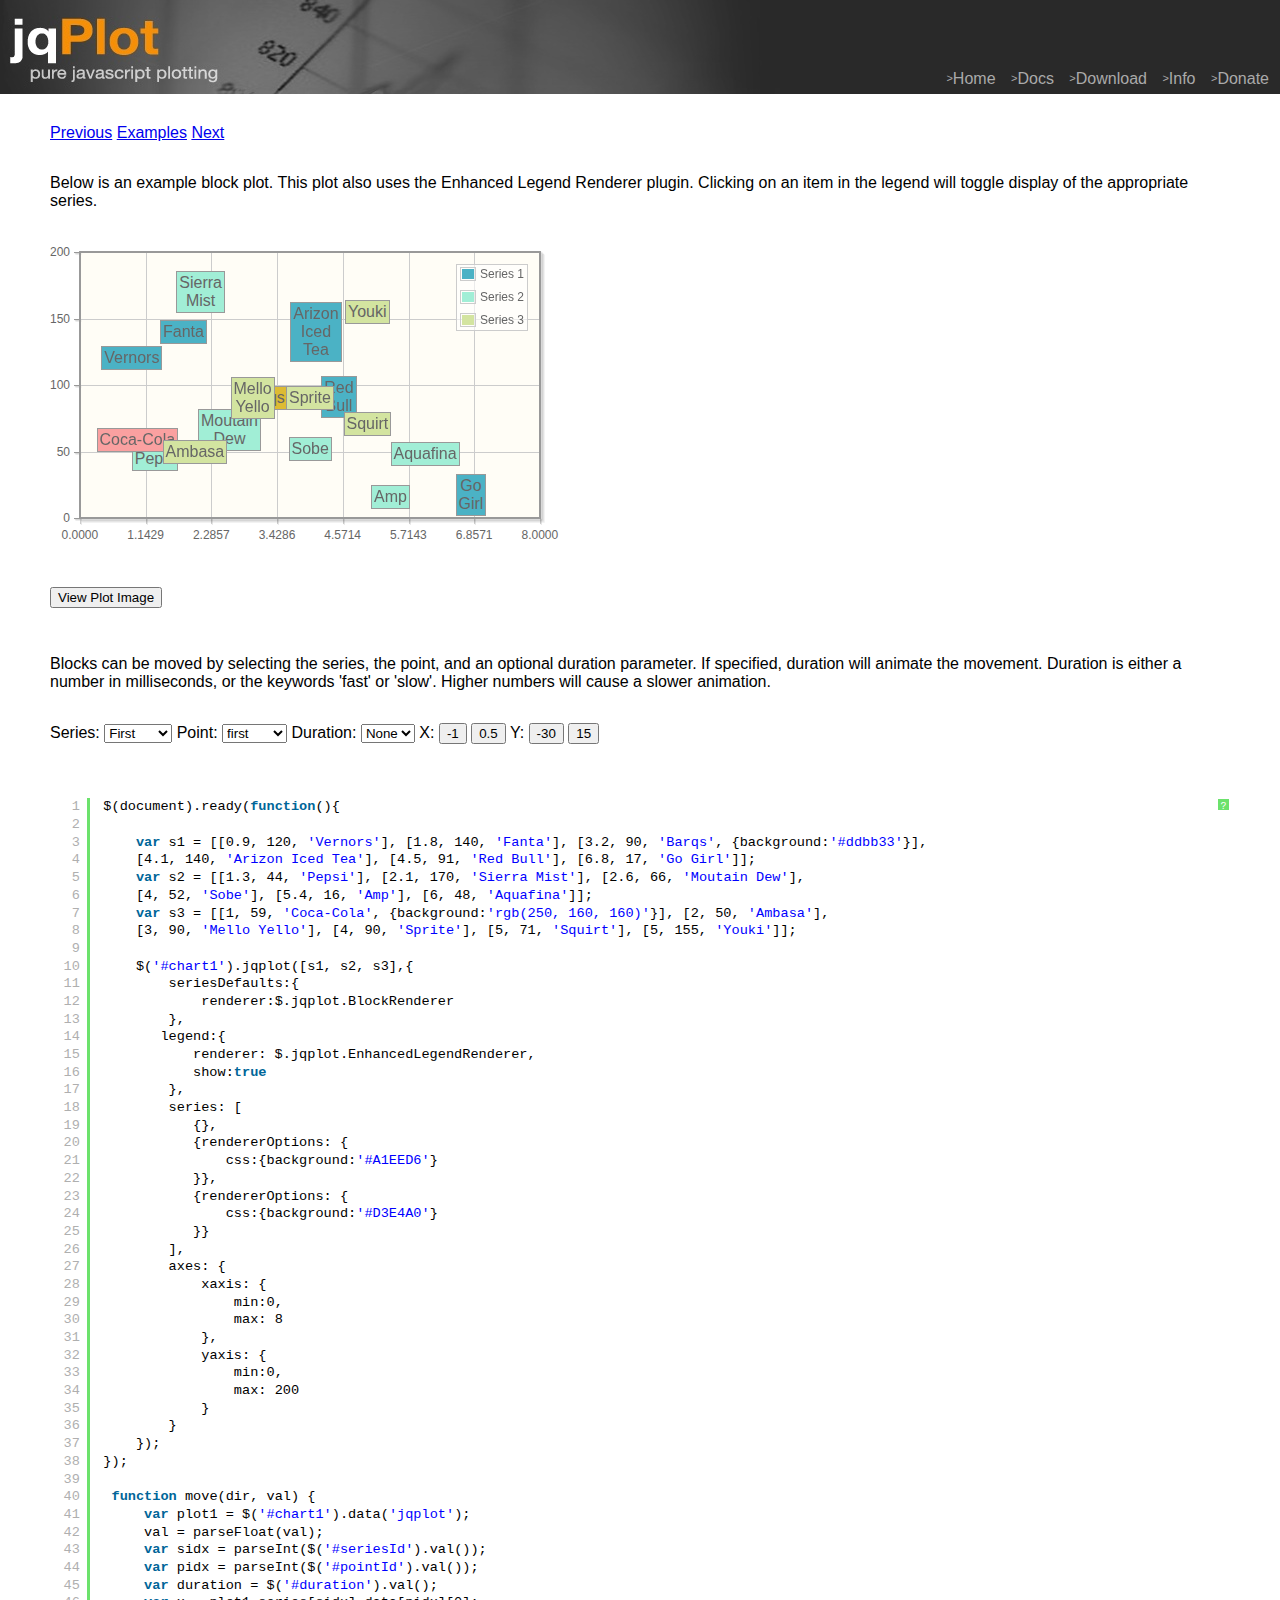
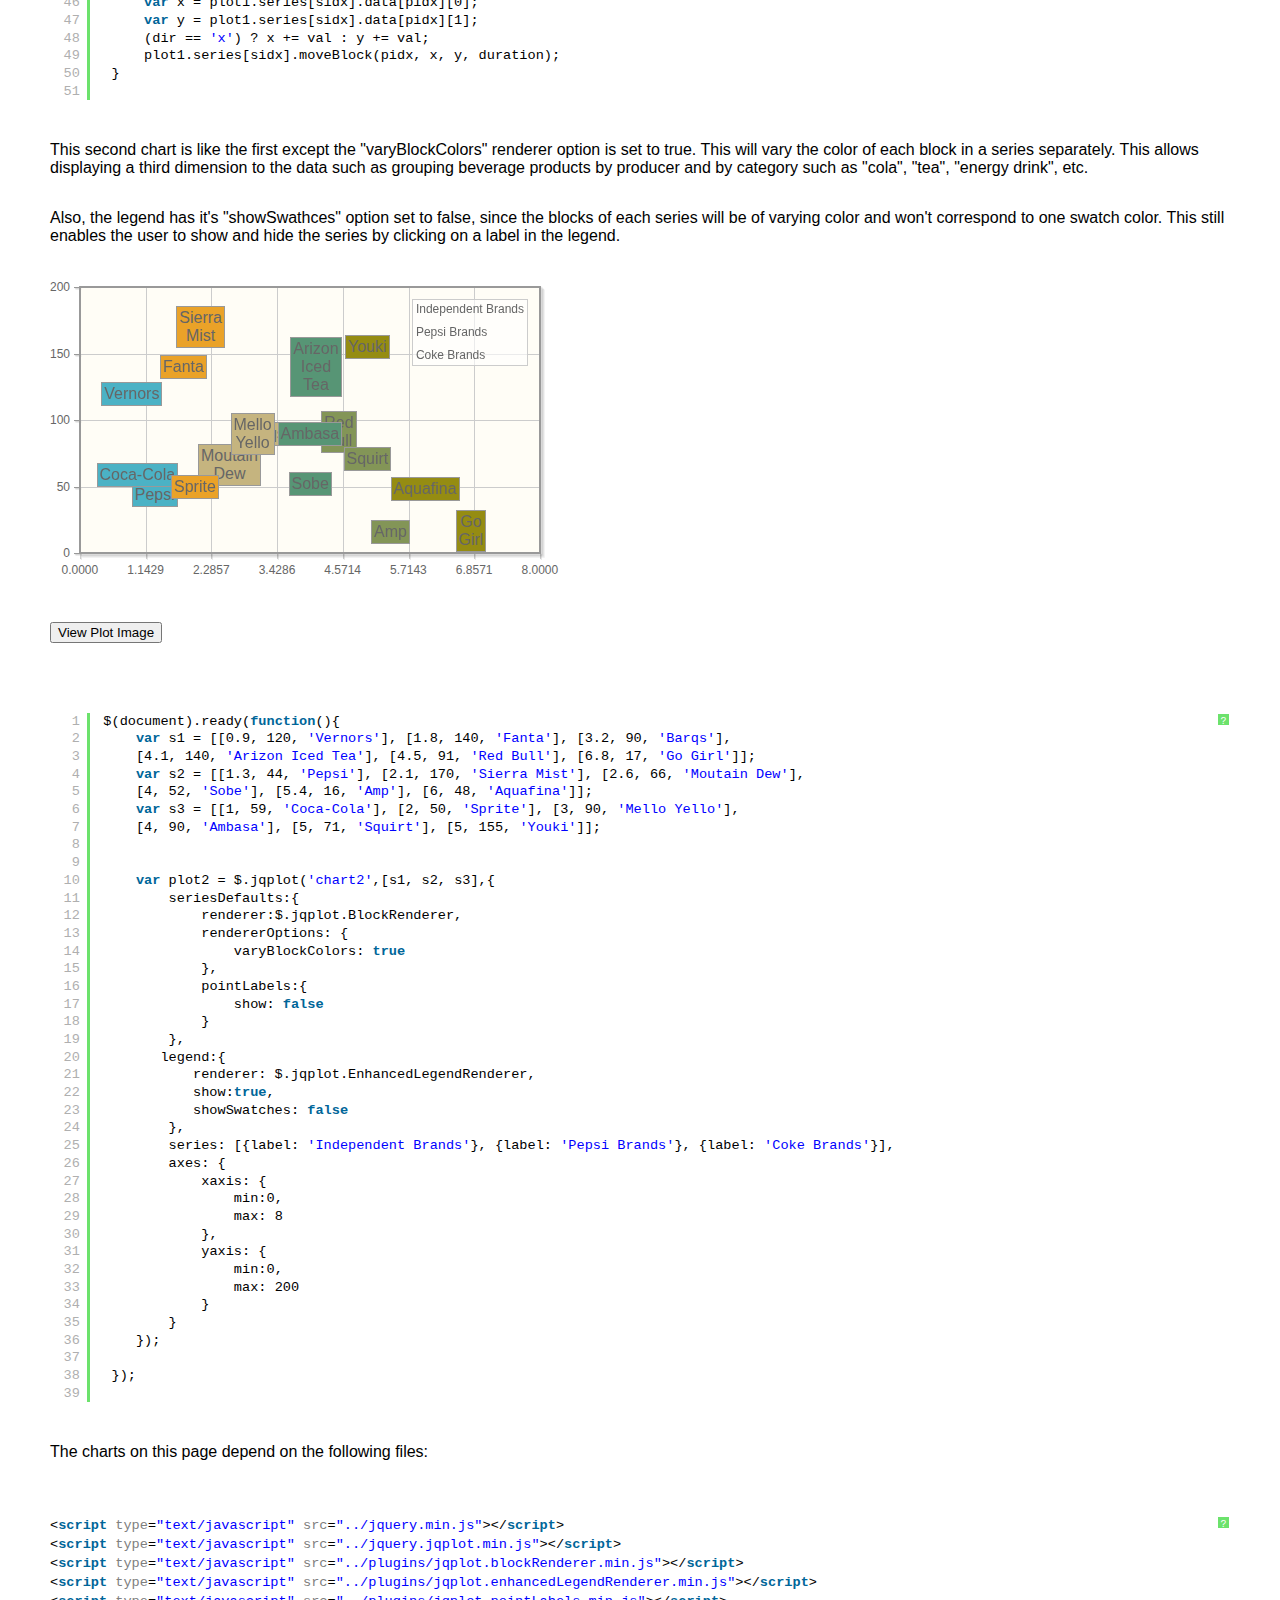
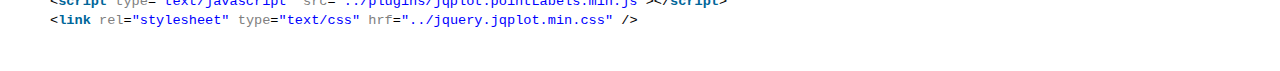
<file: Dashboard/war/inc/jQPlot/examples/blockPlot.html>
<!DOCTYPE html>

<html>
<head>
	
	<title>Block Plots</title>

    <link class="include" rel="stylesheet" type="text/css" href="../jquery.jqplot.min.css" />
    <link rel="stylesheet" type="text/css" href="examples.min.css" />
    <link type="text/css" rel="stylesheet" href="syntaxhighlighter/styles/shCoreDefault.min.css" />
    <link type="text/css" rel="stylesheet" href="syntaxhighlighter/styles/shThemejqPlot.min.css" />
  
  <!--[if lt IE 9]><script language="javascript" type="text/javascript" src="../excanvas.js"></script><![endif]-->
    <script class="include" type="text/javascript" src="../jquery.min.js"></script>
    
   
</head>
<body>
    <div class="logo">
   <div class="nav">
   <a class="nav" href="../../../index.php"><span>&gt;</span>Home</a>
   <a class="nav"  href="../../../docs/"><span>&gt;</span>Docs</a>
   <a class="nav"  href="../../download/"><span>&gt;</span>Download</a>
   <a class="nav" href="../../../info.php"><span>&gt;</span>Info</a>
   <a class="nav"  href="../../../donate.php"><span>&gt;</span>Donate</a>
   </div>
</div>
    <div class="example-content">

    <div class="example-nav">
  <a href="bezierCurve.html">Previous</a> <a href="./">Examples</a> <a href="bodyOpenerNoHeader.html">Next</a></div>

      
<!-- Example scripts go here -->

 <p>Below is an example block plot.  This plot also uses the Enhanced Legend Renderer plugin.  Clicking on an item in the legend will toggle display of the appropriate series.</p>

    <div id="chart1" class="plot" style="width:500px;height:300px;margin-bottom:30px;"></div>

<p>Blocks can be moved by selecting the series, the point, and an optional duration parameter.  If specified, duration will animate the movement.  Duration is either a number in milliseconds, or the keywords 'fast' or 'slow'.  Higher numbers will cause a slower animation.</p>
    Series: <select id="seriesId">
        <option value="0" selected>First</option>
        <option value="1">Second</option>
        <option value="2">Third</option>
    </select>
    Point: <select id="pointId">
        <option value="0" selected>first</option>
        <option value="1">second</option>
        <option value="2">third</option>
        <option value="3">fourth</option>
        <option value="4">fifth</option>
        <option value="5">six</option>
    </select>
    Duration: <select id="duration">
        <option value="" selected>None</option>
        <option value="150">100</option>
        <option value="fast">fast</option>
        <option value="300">300</option>
        <option value="300">400</option>
        <option value="300">500</option>
        <option value="slow">slow</option>
        <option value="900">700</option>
        <option value="900">800</option>
        <option value="900">900</option>
    </select>
    X: <button id="mxval" type="button" value="-0.5" onclick="move('x', -1);">-1</button> <button id="pxval" type="button" value="-0.5" onclick="move('x', 0.5);">0.5</button>
    Y: <button id="myval" type="button" name="myval" value="-10" onclick="move('y', -30);">-30</button> <button id="pyval" type="button" name="pyval" value="10" onclick="move('y', 15);">15</button>

    <pre class="code brush:js"></pre>
    
    
    <p>This second chart is like the first except the "varyBlockColors" renderer option is set to true.  This will vary the color of each block in a series separately.  This allows displaying a third dimension to the data such as grouping beverage products by producer and by category such as "cola", "tea", "energy drink", etc.</p>
    
    <p>Also, the legend has it's "showSwathces" option set to false, since the blocks of each series will be of varying color and won't correspond to one swatch color.  This still enables the user to show and hide the series by clicking on a label in the legend.</p>
    
    <div id="chart2" class="plot" style="width:500px;height:300px;margin-bottom:30px;"></div>


<script class="code" type="text/javascript">
$(document).ready(function(){

    var s1 = [[0.9, 120, 'Vernors'], [1.8, 140, 'Fanta'], [3.2, 90, 'Barqs', {background:'#ddbb33'}], 
    [4.1, 140, 'Arizon Iced Tea'], [4.5, 91, 'Red Bull'], [6.8, 17, 'Go Girl']];
    var s2 = [[1.3, 44, 'Pepsi'], [2.1, 170, 'Sierra Mist'], [2.6, 66, 'Moutain Dew'], 
    [4, 52, 'Sobe'], [5.4, 16, 'Amp'], [6, 48, 'Aquafina']];
    var s3 = [[1, 59, 'Coca-Cola', {background:'rgb(250, 160, 160)'}], [2, 50, 'Ambasa'], 
    [3, 90, 'Mello Yello'], [4, 90, 'Sprite'], [5, 71, 'Squirt'], [5, 155, 'Youki']];

    $('#chart1').jqplot([s1, s2, s3],{
        seriesDefaults:{
            renderer:$.jqplot.BlockRenderer
        }, 
       legend:{
           renderer: $.jqplot.EnhancedLegendRenderer,
           show:true
        },
        series: [
           {},
           {rendererOptions: {
               css:{background:'#A1EED6'}
           }},
           {rendererOptions: {
               css:{background:'#D3E4A0'}
           }}
        ],
        axes: {
            xaxis: {
                min:0,
                max: 8
            },
            yaxis: {
                min:0,
                max: 200
            }
        }
    });
});
 
 function move(dir, val) {
     var plot1 = $('#chart1').data('jqplot');
     val = parseFloat(val);
     var sidx = parseInt($('#seriesId').val());
     var pidx = parseInt($('#pointId').val());
     var duration = $('#duration').val();
     var x = plot1.series[sidx].data[pidx][0];
     var y = plot1.series[sidx].data[pidx][1];
     (dir == 'x') ? x += val : y += val; 
     plot1.series[sidx].moveBlock(pidx, x, y, duration);
 }
 
</script>

<script class="code" type="text/javascript">
$(document).ready(function(){
    var s1 = [[0.9, 120, 'Vernors'], [1.8, 140, 'Fanta'], [3.2, 90, 'Barqs'], 
    [4.1, 140, 'Arizon Iced Tea'], [4.5, 91, 'Red Bull'], [6.8, 17, 'Go Girl']];
    var s2 = [[1.3, 44, 'Pepsi'], [2.1, 170, 'Sierra Mist'], [2.6, 66, 'Moutain Dew'], 
    [4, 52, 'Sobe'], [5.4, 16, 'Amp'], [6, 48, 'Aquafina']];
    var s3 = [[1, 59, 'Coca-Cola'], [2, 50, 'Sprite'], [3, 90, 'Mello Yello'], 
    [4, 90, 'Ambasa'], [5, 71, 'Squirt'], [5, 155, 'Youki']];


    var plot2 = $.jqplot('chart2',[s1, s2, s3],{
        seriesDefaults:{
            renderer:$.jqplot.BlockRenderer,
            rendererOptions: {
                varyBlockColors: true
            },
            pointLabels:{
                show: false
            }
        }, 
       legend:{
           renderer: $.jqplot.EnhancedLegendRenderer,
           show:true,
           showSwatches: false
        },
        series: [{label: 'Independent Brands'}, {label: 'Pepsi Brands'}, {label: 'Coke Brands'}],
        axes: {
            xaxis: {
                min:0,
                max: 8
            },
            yaxis: {
                min:0,
                max: 200
            }
        }
    });
   
 });
 
</script>

<!-- End example scripts -->

<!-- Don't touch this! -->


    <script class="include" type="text/javascript" src="../jquery.jqplot.min.js"></script>
    <script type="text/javascript" src="syntaxhighlighter/scripts/shCore.min.js"></script>
    <script type="text/javascript" src="syntaxhighlighter/scripts/shBrushJScript.min.js"></script>
    <script type="text/javascript" src="syntaxhighlighter/scripts/shBrushXml.min.js"></script>
<!-- Additional plugins go here -->

  <script class="include" type="text/javascript" src="../plugins/jqplot.blockRenderer.min.js"></script>
  <script class="include" type="text/javascript" src="../plugins/jqplot.enhancedLegendRenderer.min.js"></script>
  <script class="include" type="text/javascript" src="../plugins/jqplot.pointLabels.min.js"></script>

<!-- End additional plugins -->


	</div>	
	<script type="text/javascript" src="example.min.js"></script>

</body>


</html>
</file>
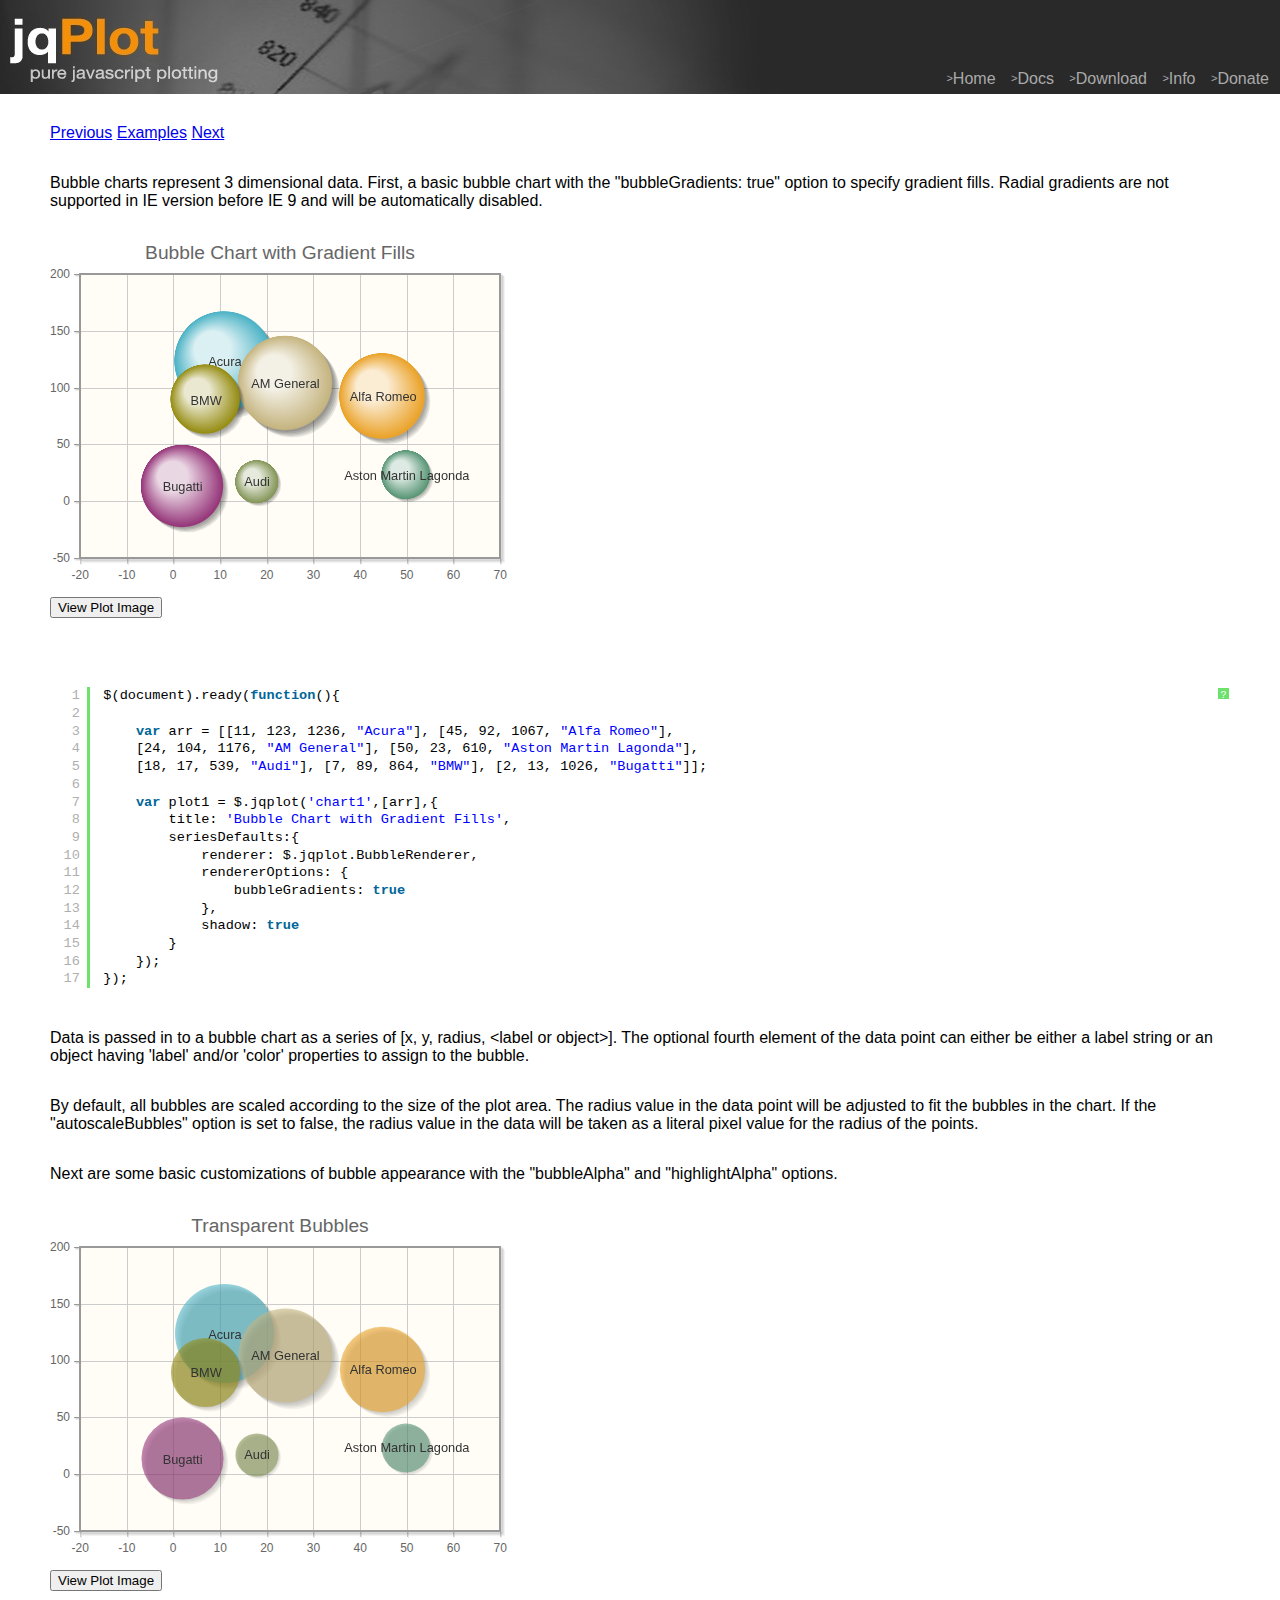
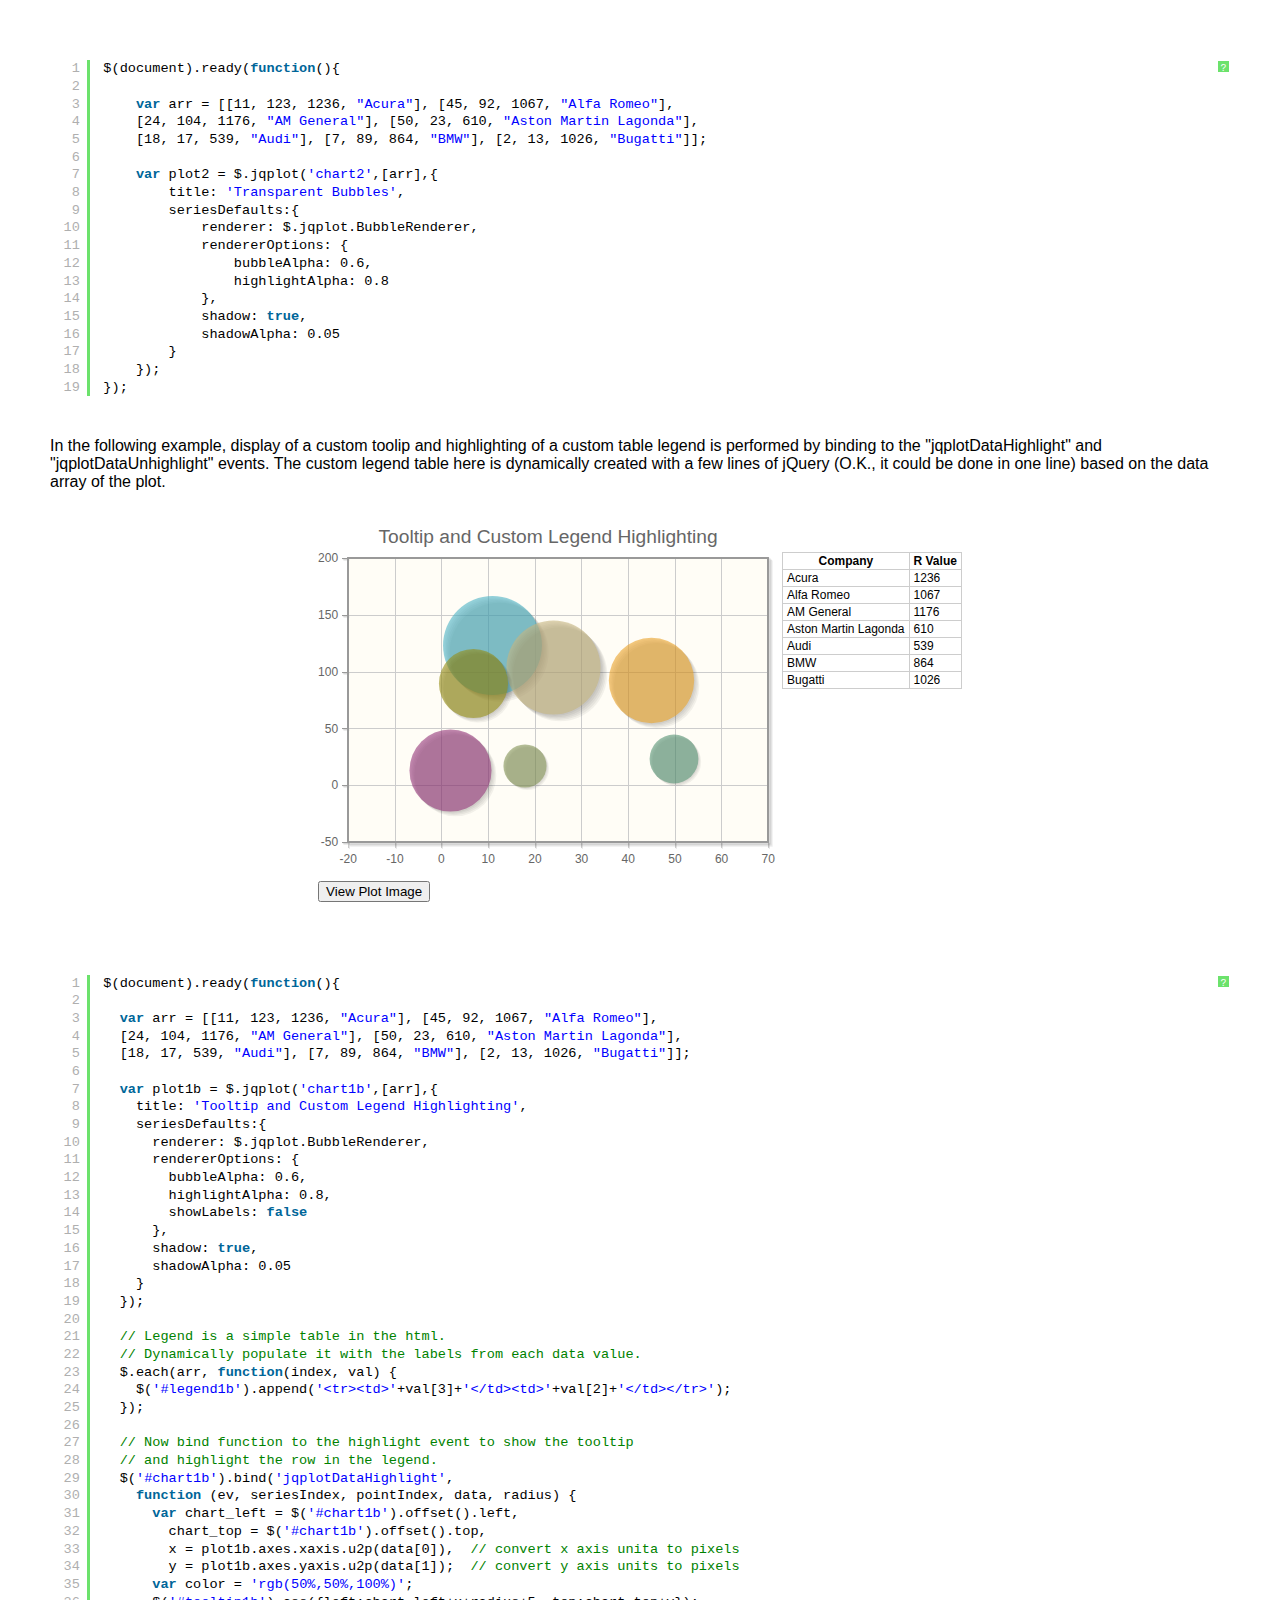
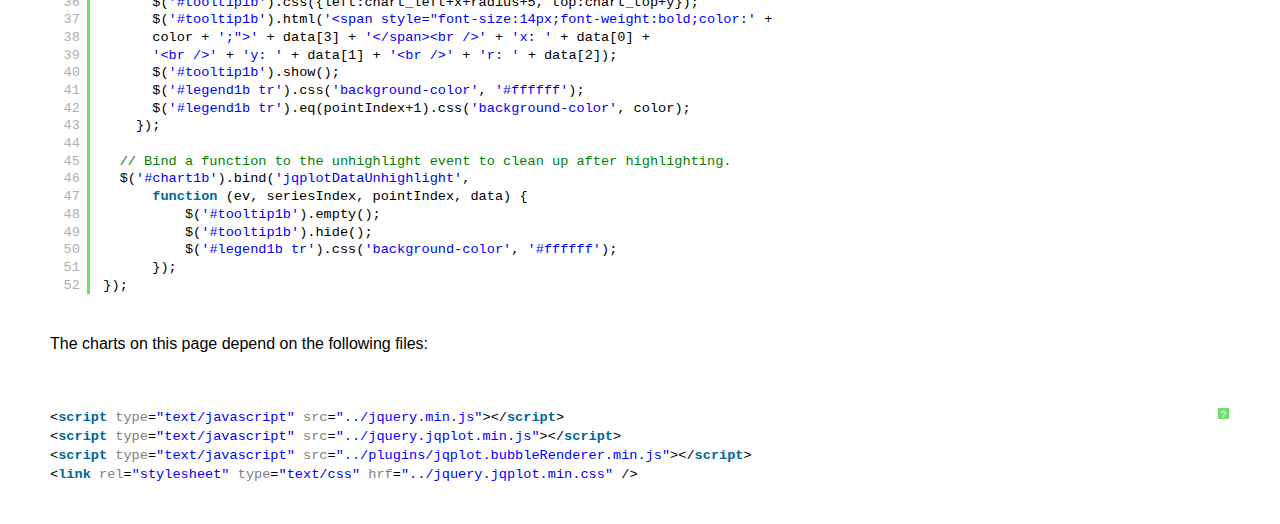
<file: Dashboard/war/inc/jQPlot/examples/bubble-plots.html>
<!DOCTYPE html>

<html>
<head>
	
	<title>Bubble Plots</title>

    <link class="include" rel="stylesheet" type="text/css" href="../jquery.jqplot.min.css" />
    <link rel="stylesheet" type="text/css" href="examples.min.css" />
    <link type="text/css" rel="stylesheet" href="syntaxhighlighter/styles/shCoreDefault.min.css" />
    <link type="text/css" rel="stylesheet" href="syntaxhighlighter/styles/shThemejqPlot.min.css" />
  
  <!--[if lt IE 9]><script language="javascript" type="text/javascript" src="../excanvas.js"></script><![endif]-->
    <script class="include" type="text/javascript" src="../jquery.min.js"></script>
    
   
</head>
<body>
    <div class="logo">
   <div class="nav">
   <a class="nav" href="../../../index.php"><span>&gt;</span>Home</a>
   <a class="nav"  href="../../../docs/"><span>&gt;</span>Docs</a>
   <a class="nav"  href="../../download/"><span>&gt;</span>Download</a>
   <a class="nav" href="../../../info.php"><span>&gt;</span>Info</a>
   <a class="nav"  href="../../../donate.php"><span>&gt;</span>Donate</a>
   </div>
</div>
    <div class="example-content">

    <div class="example-nav">
  <a href="bodyOpenerNoHeader.html">Previous</a> <a href="./">Examples</a> <a href="bubbleChart.html">Next</a></div>

      
<!-- Example scripts go here -->

  <style type="text/css">
    
    .note {
        font-size: 0.8em;
    }
    
    #tooltip1b {
        font-size: 12px;
        color: rgb(15%, 15%, 15%);
        padding:2px;
        background-color: rgba(95%, 95%, 95%, 0.8);
    }
    
    #legend1b {
        font-size: 12px;
        border: 1px solid #cdcdcd;
        border-collapse: collapse;
    }
    #legend1b td, #legend1b th {
        border: 1px solid #cdcdcd;
        padding: 1px 4px;
    }


  </style>

<p>Bubble charts represent 3 dimensional data.  First, a basic bubble chart with the "bubbleGradients: true" option to specify gradient fills.  Radial gradients are not supported in IE version before IE 9 and will be automatically disabled.</p>  

<div id="chart1" style="height:340px; width:460px;"></div>

<pre class="code prettyprint brush: js"></pre>


<p>Data is passed in to a bubble chart as a series of [x, y, radius, &lt;label or object&gt;].  The optional fourth element of the data point can either be either a label string or an object having 'label' and/or 'color' properties to assign to the bubble.</p>

<p>By default, all bubbles are scaled according to the size of the plot area.  The radius value in the data point will be adjusted to fit the bubbles in the chart.  If the "autoscaleBubbles" option is set to false, the radius value in the data will be taken as a literal pixel value for the radius of the points.</p>

<p>Next are some basic customizations of bubble appearance with the "bubbleAlpha" and "highlightAlpha" options.</p>

<div id="chart2" style="height:340px; width:460px;"></div>

<pre class="code prettyprint brush: js"></pre>


<p>In the following example, display of a custom toolip and highlighting of a custom table legend is performed by binding to the "jqplotDataHighlight" and "jqplotDataUnhighlight" events.  The custom legend table here is dynamically created with a few lines of jQuery (O.K., it could be done in one line) based on the data array of the plot.</p>

<div style="position:absolute;z-index:99;display:none;" id="tooltip1b"></div>

<table style="margin-left:auto; margin-right:auto;"><tr>
    <td><div id="chart1b" style="width:460px;height:340px;"></div></td>
    <td><div style="height:340px;"><table id="legend1b"><tr><th>Company</th><th>R Value</th></tr></table></div></td>
</tr></table>

<pre class="code prettyprint brush: js"></pre>


<script class="code" type="text/javascript">
$(document).ready(function(){

    var arr = [[11, 123, 1236, "Acura"], [45, 92, 1067, "Alfa Romeo"], 
    [24, 104, 1176, "AM General"], [50, 23, 610, "Aston Martin Lagonda"], 
    [18, 17, 539, "Audi"], [7, 89, 864, "BMW"], [2, 13, 1026, "Bugatti"]];
    
    var plot1 = $.jqplot('chart1',[arr],{
        title: 'Bubble Chart with Gradient Fills',
        seriesDefaults:{
            renderer: $.jqplot.BubbleRenderer,
            rendererOptions: {
                bubbleGradients: true
            },
            shadow: true
        }
    });
});
</script>
  
<script class="code" type="text/javascript">
$(document).ready(function(){
    
    var arr = [[11, 123, 1236, "Acura"], [45, 92, 1067, "Alfa Romeo"], 
    [24, 104, 1176, "AM General"], [50, 23, 610, "Aston Martin Lagonda"], 
    [18, 17, 539, "Audi"], [7, 89, 864, "BMW"], [2, 13, 1026, "Bugatti"]];
    
    var plot2 = $.jqplot('chart2',[arr],{
        title: 'Transparent Bubbles',
        seriesDefaults:{
            renderer: $.jqplot.BubbleRenderer,
            rendererOptions: {
                bubbleAlpha: 0.6,
                highlightAlpha: 0.8
            },
            shadow: true,
            shadowAlpha: 0.05
        }
    });    
});
</script>

<script class="code" type="text/javascript">
$(document).ready(function(){
  
  var arr = [[11, 123, 1236, "Acura"], [45, 92, 1067, "Alfa Romeo"], 
  [24, 104, 1176, "AM General"], [50, 23, 610, "Aston Martin Lagonda"], 
  [18, 17, 539, "Audi"], [7, 89, 864, "BMW"], [2, 13, 1026, "Bugatti"]];
  
  var plot1b = $.jqplot('chart1b',[arr],{
    title: 'Tooltip and Custom Legend Highlighting',
    seriesDefaults:{
      renderer: $.jqplot.BubbleRenderer,
      rendererOptions: {
        bubbleAlpha: 0.6,
        highlightAlpha: 0.8,
        showLabels: false
      },
      shadow: true,
      shadowAlpha: 0.05
    }
  });
  
  // Legend is a simple table in the html.
  // Dynamically populate it with the labels from each data value.
  $.each(arr, function(index, val) {
    $('#legend1b').append('<tr><td>'+val[3]+'</td><td>'+val[2]+'</td></tr>');
  });
  
  // Now bind function to the highlight event to show the tooltip
  // and highlight the row in the legend. 
  $('#chart1b').bind('jqplotDataHighlight', 
    function (ev, seriesIndex, pointIndex, data, radius) {    
      var chart_left = $('#chart1b').offset().left,
        chart_top = $('#chart1b').offset().top,
        x = plot1b.axes.xaxis.u2p(data[0]),  // convert x axis unita to pixels
        y = plot1b.axes.yaxis.u2p(data[1]);  // convert y axis units to pixels
      var color = 'rgb(50%,50%,100%)';
      $('#tooltip1b').css({left:chart_left+x+radius+5, top:chart_top+y});
      $('#tooltip1b').html('<span style="font-size:14px;font-weight:bold;color:' + 
      color + ';">' + data[3] + '</span><br />' + 'x: ' + data[0] + 
      '<br />' + 'y: ' + data[1] + '<br />' + 'r: ' + data[2]);
      $('#tooltip1b').show();
      $('#legend1b tr').css('background-color', '#ffffff');
      $('#legend1b tr').eq(pointIndex+1).css('background-color', color);
    });
  
  // Bind a function to the unhighlight event to clean up after highlighting.
  $('#chart1b').bind('jqplotDataUnhighlight', 
      function (ev, seriesIndex, pointIndex, data) {
          $('#tooltip1b').empty();
          $('#tooltip1b').hide();
          $('#legend1b tr').css('background-color', '#ffffff');
      });
});
</script>

<!-- End example scripts -->

<!-- Don't touch this! -->


    <script class="include" type="text/javascript" src="../jquery.jqplot.min.js"></script>
    <script type="text/javascript" src="syntaxhighlighter/scripts/shCore.min.js"></script>
    <script type="text/javascript" src="syntaxhighlighter/scripts/shBrushJScript.min.js"></script>
    <script type="text/javascript" src="syntaxhighlighter/scripts/shBrushXml.min.js"></script>
<!-- End Don't touch this! -->

<!-- Additional plugins go here -->

    <script class="include" language="javascript" type="text/javascript" src="../plugins/jqplot.bubbleRenderer.min.js"></script>

<!-- End additional plugins -->


	</div>	
	<script type="text/javascript" src="example.min.js"></script>

</body>


</html>
</file>
<file: Dashboard/war/inc/jQPlot/examples/examples.min.css>
body{margin:0;padding:0;font-family:"Trebuchet MS",Arial,Helvetica,sans-serif;}div.logo{position:relative;height:94px;padding:0;margin-bottom:30px;top:0;background-image:url('./images/logo.jpg');background-repeat:no-repeat;background-color:#292929;}div.nav{position:relative;top:70px;text-align:right;}a.nav span{font-size:11px;position:relative;bottom:2px;}a.nav:visited{text-decoration:none;border:0;color:#aaa;}a.nav,a.nav:link{border:0;text-decoration:none;font-family:Tahoma,"Helvetica Neue","Trebuchet MS",Verdana,Arial,sans-serif;font-size:16px;color:#aaa;margin-right:11px;}a.nav:hover{text-decoration:none;border:0;color:#E0771C;}a.nav:active{text-decoration:none;border:0;color:#E0771C;}div.example-content{margin:30px 50px;}div.example-nav{margin-bottom:30px;}pre.code-block{background:#D8F4DC;border:1px solid #c8c8c8;padding-top:1em;padding-left:3em;padding-bottom:1em;margin-top:1em;margin-bottom:3em;}pre.code{border:1px solid #c8c8c8;padding-top:1em;padding-left:3em;padding-bottom:1em;margin-top:1em;margin-bottom:4em;}div.include{margin-bottom:2em;}p{margin:2em 0;}.jqplot-image-button{margin-bottom:15px;margin-top:15px;}div.jqplot-image-container{position:relative;z-index:11;margin:auto;display:none;background-color:#fff;border:1px solid #999;display:inline-block;margin-top:25px;}div.jqplot-image-container-header{font-size:1.0em;font-weight:bold;padding:5px 15px;background-color:#eee;}div.jqplot-image-container-content{padding:15px;background-color:#fff;}a.jqplot-image-container-close{float:right;}div.example-plot{width:500px;height:300px;}.jqplot-table-legend-label{white-space:nowrap;}div.syntaxhighlighter{margin-top:4em!important;margin-bottom:3em!important;}
</file>
<file: Dashboard/war/inc/jQPlot/examples/syntaxhighlighter/styles/shCoreDefault.min.css>
.syntaxhighlighter a,.syntaxhighlighter div,.syntaxhighlighter code,.syntaxhighlighter table,.syntaxhighlighter table td,.syntaxhighlighter table tr,.syntaxhighlighter table tbody,.syntaxhighlighter table thead,.syntaxhighlighter table caption,.syntaxhighlighter textarea{-moz-border-radius:0 0 0 0!important;-webkit-border-radius:0 0 0 0!important;background:none!important;border:0!important;bottom:auto!important;float:none!important;height:auto!important;left:auto!important;line-height:1.1em!important;margin:0!important;outline:0!important;overflow:visible!important;padding:0!important;position:static!important;right:auto!important;text-align:left!important;top:auto!important;vertical-align:baseline!important;width:auto!important;box-sizing:content-box!important;font-family:"Consolas","Bitstream Vera Sans Mono","Courier New",Courier,monospace!important;font-weight:normal!important;font-style:normal!important;font-size:1em!important;min-height:inherit!important;min-height:auto!important;}.syntaxhighlighter{width:100%!important;margin:1em 0 1em 0!important;position:relative!important;overflow:auto!important;font-size:1em!important;}.syntaxhighlighter.source{overflow:hidden!important;}.syntaxhighlighter .bold{font-weight:bold!important;}.syntaxhighlighter .italic{font-style:italic!important;}.syntaxhighlighter .line{white-space:pre!important;}.syntaxhighlighter table{width:100%!important;}.syntaxhighlighter table caption{text-align:left!important;padding:.5em 0 .5em 1em!important;}.syntaxhighlighter table td.code{width:100%!important;}.syntaxhighlighter table td.code .container{position:relative!important;}.syntaxhighlighter table td.code .container textarea{box-sizing:border-box!important;position:absolute!important;left:0!important;top:0!important;width:100%!important;height:100%!important;border:none!important;background:white!important;padding-left:1em!important;overflow:hidden!important;white-space:pre!important;}.syntaxhighlighter table td.gutter .line{text-align:right!important;padding:0 .5em 0 1em!important;}.syntaxhighlighter table td.code .line{padding:0 1em!important;}.syntaxhighlighter.nogutter td.code .container textarea,.syntaxhighlighter.nogutter td.code .line{padding-left:0!important;}.syntaxhighlighter.show{display:block!important;}.syntaxhighlighter.collapsed table{display:none!important;}.syntaxhighlighter.collapsed .toolbar{padding:.1em .8em 0 .8em!important;font-size:1em!important;position:static!important;width:auto!important;height:auto!important;}.syntaxhighlighter.collapsed .toolbar span{display:inline!important;margin-right:1em!important;}.syntaxhighlighter.collapsed .toolbar span a{padding:0!important;display:none!important;}.syntaxhighlighter.collapsed .toolbar span a.expandSource{display:inline!important;}.syntaxhighlighter .toolbar{position:absolute!important;right:1px!important;top:1px!important;width:11px!important;height:11px!important;font-size:10px!important;z-index:10!important;}.syntaxhighlighter .toolbar span.title{display:inline!important;}.syntaxhighlighter .toolbar a{display:block!important;text-align:center!important;text-decoration:none!important;padding-top:1px!important;}.syntaxhighlighter .toolbar a.expandSource{display:none!important;}.syntaxhighlighter.ie{font-size:.9em!important;padding:1px 0 1px 0!important;}.syntaxhighlighter.ie .toolbar{line-height:8px!important;}.syntaxhighlighter.ie .toolbar a{padding-top:0!important;}.syntaxhighlighter.printing .line.alt1 .content,.syntaxhighlighter.printing .line.alt2 .content,.syntaxhighlighter.printing .line.highlighted .number,.syntaxhighlighter.printing .line.highlighted.alt1 .content,.syntaxhighlighter.printing .line.highlighted.alt2 .content{background:none!important;}.syntaxhighlighter.printing .line .number{color:#bbb!important;}.syntaxhighlighter.printing .line .content{color:black!important;}.syntaxhighlighter.printing .toolbar{display:none!important;}.syntaxhighlighter.printing a{text-decoration:none!important;}.syntaxhighlighter.printing .plain,.syntaxhighlighter.printing .plain a{color:black!important;}.syntaxhighlighter.printing .comments,.syntaxhighlighter.printing .comments a{color:#008200!important;}.syntaxhighlighter.printing .string,.syntaxhighlighter.printing .string a{color:blue!important;}.syntaxhighlighter.printing .keyword{color:#069!important;font-weight:bold!important;}.syntaxhighlighter.printing .preprocessor{color:gray!important;}.syntaxhighlighter.printing .variable{color:#a70!important;}.syntaxhighlighter.printing .value{color:#090!important;}.syntaxhighlighter.printing .functions{color:#ff1493!important;}.syntaxhighlighter.printing .constants{color:#06c!important;}.syntaxhighlighter.printing .script{font-weight:bold!important;}.syntaxhighlighter.printing .color1,.syntaxhighlighter.printing .color1 a{color:gray!important;}.syntaxhighlighter.printing .color2,.syntaxhighlighter.printing .color2 a{color:#ff1493!important;}.syntaxhighlighter.printing .color3,.syntaxhighlighter.printing .color3 a{color:red!important;}.syntaxhighlighter.printing .break,.syntaxhighlighter.printing .break a{color:black!important;}.syntaxhighlighter{background-color:white!important;}.syntaxhighlighter .line.alt1{background-color:white!important;}.syntaxhighlighter .line.alt2{background-color:white!important;}.syntaxhighlighter .line.highlighted.alt1,.syntaxhighlighter .line.highlighted.alt2{background-color:#e0e0e0!important;}.syntaxhighlighter .line.highlighted.number{color:black!important;}.syntaxhighlighter table caption{color:black!important;}.syntaxhighlighter .gutter{color:#afafaf!important;}.syntaxhighlighter .gutter .line{border-right:3px solid #6ce26c!important;}.syntaxhighlighter .gutter .line.highlighted{background-color:#6ce26c!important;color:white!important;}.syntaxhighlighter.printing .line .content{border:none!important;}.syntaxhighlighter.collapsed{overflow:visible!important;}.syntaxhighlighter.collapsed .toolbar{color:blue!important;background:white!important;border:1px solid #6ce26c!important;}.syntaxhighlighter.collapsed .toolbar a{color:blue!important;}.syntaxhighlighter.collapsed .toolbar a:hover{color:red!important;}.syntaxhighlighter .toolbar{color:white!important;background:#6ce26c!important;border:none!important;}.syntaxhighlighter .toolbar a{color:white!important;}.syntaxhighlighter .toolbar a:hover{color:black!important;}.syntaxhighlighter .plain,.syntaxhighlighter .plain a{color:black!important;}.syntaxhighlighter .comments,.syntaxhighlighter .comments a{color:#008200!important;}.syntaxhighlighter .string,.syntaxhighlighter .string a{color:blue!important;}.syntaxhighlighter .keyword{color:#069!important;}.syntaxhighlighter .preprocessor{color:gray!important;}.syntaxhighlighter .variable{color:#a70!important;}.syntaxhighlighter .value{color:#090!important;}.syntaxhighlighter .functions{color:#ff1493!important;}.syntaxhighlighter .constants{color:#06c!important;}.syntaxhighlighter .script{font-weight:bold!important;color:#069!important;background-color:none!important;}.syntaxhighlighter .color1,.syntaxhighlighter .color1 a{color:gray!important;}.syntaxhighlighter .color2,.syntaxhighlighter .color2 a{color:#ff1493!important;}.syntaxhighlighter .color3,.syntaxhighlighter .color3 a{color:red!important;}.syntaxhighlighter .keyword{font-weight:bold!important;}
</file>
<file: Dashboard/war/inc/jQPlot/examples/syntaxhighlighter/styles/shThemejqPlot.min.css>
.syntaxhighlighter{background-color:transparent!important;}.syntaxhighlighter .line.alt1{background-color:transparent!important;}.syntaxhighlighter .line.alt2{background-color:transparent!important;}.syntaxhighlighter .line.highlighted.alt1,.syntaxhighlighter .line.highlighted.alt2{background-color:#e0e0e0!important;}.syntaxhighlighter .line.highlighted.number{color:black!important;}.syntaxhighlighter table caption{color:black!important;}.syntaxhighlighter .gutter{color:#afafaf!important;}.syntaxhighlighter .gutter .line{border-right:3px solid #6ce26c!important;}.syntaxhighlighter .gutter .line.highlighted{background-color:#6ce26c!important;color:white!important;}.syntaxhighlighter.printing .line .content{border:none!important;}.syntaxhighlighter.collapsed{overflow:visible!important;}.syntaxhighlighter.collapsed .toolbar{color:blue!important;background:white!important;border:1px solid #6ce26c!important;}.syntaxhighlighter.collapsed .toolbar a{color:blue!important;}.syntaxhighlighter.collapsed .toolbar a:hover{color:red!important;}.syntaxhighlighter .toolbar{color:white!important;background:#6ce26c!important;border:none!important;}.syntaxhighlighter .toolbar a{color:white!important;}.syntaxhighlighter .toolbar a:hover{color:black!important;}.syntaxhighlighter .plain,.syntaxhighlighter .plain a{color:black!important;}.syntaxhighlighter .comments,.syntaxhighlighter .comments a{color:#008200!important;}.syntaxhighlighter .string,.syntaxhighlighter .string a{color:blue!important;}.syntaxhighlighter .keyword{color:#069!important;}.syntaxhighlighter .preprocessor{color:gray!important;}.syntaxhighlighter .variable{color:#a70!important;}.syntaxhighlighter .value{color:#090!important;}.syntaxhighlighter .functions{color:#ff1493!important;}.syntaxhighlighter .constants{color:#06c!important;}.syntaxhighlighter .script{font-weight:bold!important;color:#069!important;background-color:none!important;}.syntaxhighlighter .color1,.syntaxhighlighter .color1 a{color:gray!important;}.syntaxhighlighter .color2,.syntaxhighlighter .color2 a{color:#ff1493!important;}.syntaxhighlighter .color3,.syntaxhighlighter .color3 a{color:red!important;}.syntaxhighlighter .keyword{font-weight:bold!important;}.syntaxhighlighter a,.syntaxhighlighter div,.syntaxhighlighter code,.syntaxhighlighter table,.syntaxhighlighter table td,.syntaxhighlighter table tr,.syntaxhighlighter table tbody,.syntaxhighlighter table thead,.syntaxhighlighter table caption,.syntaxhighlighter textarea{line-height:1.3em!important;}div.syntaxhighlighter{font-size:.85em!important;}div.include div.syntaxhighlighter table td.code .line{margin-top:.1em!important;}
</file>
